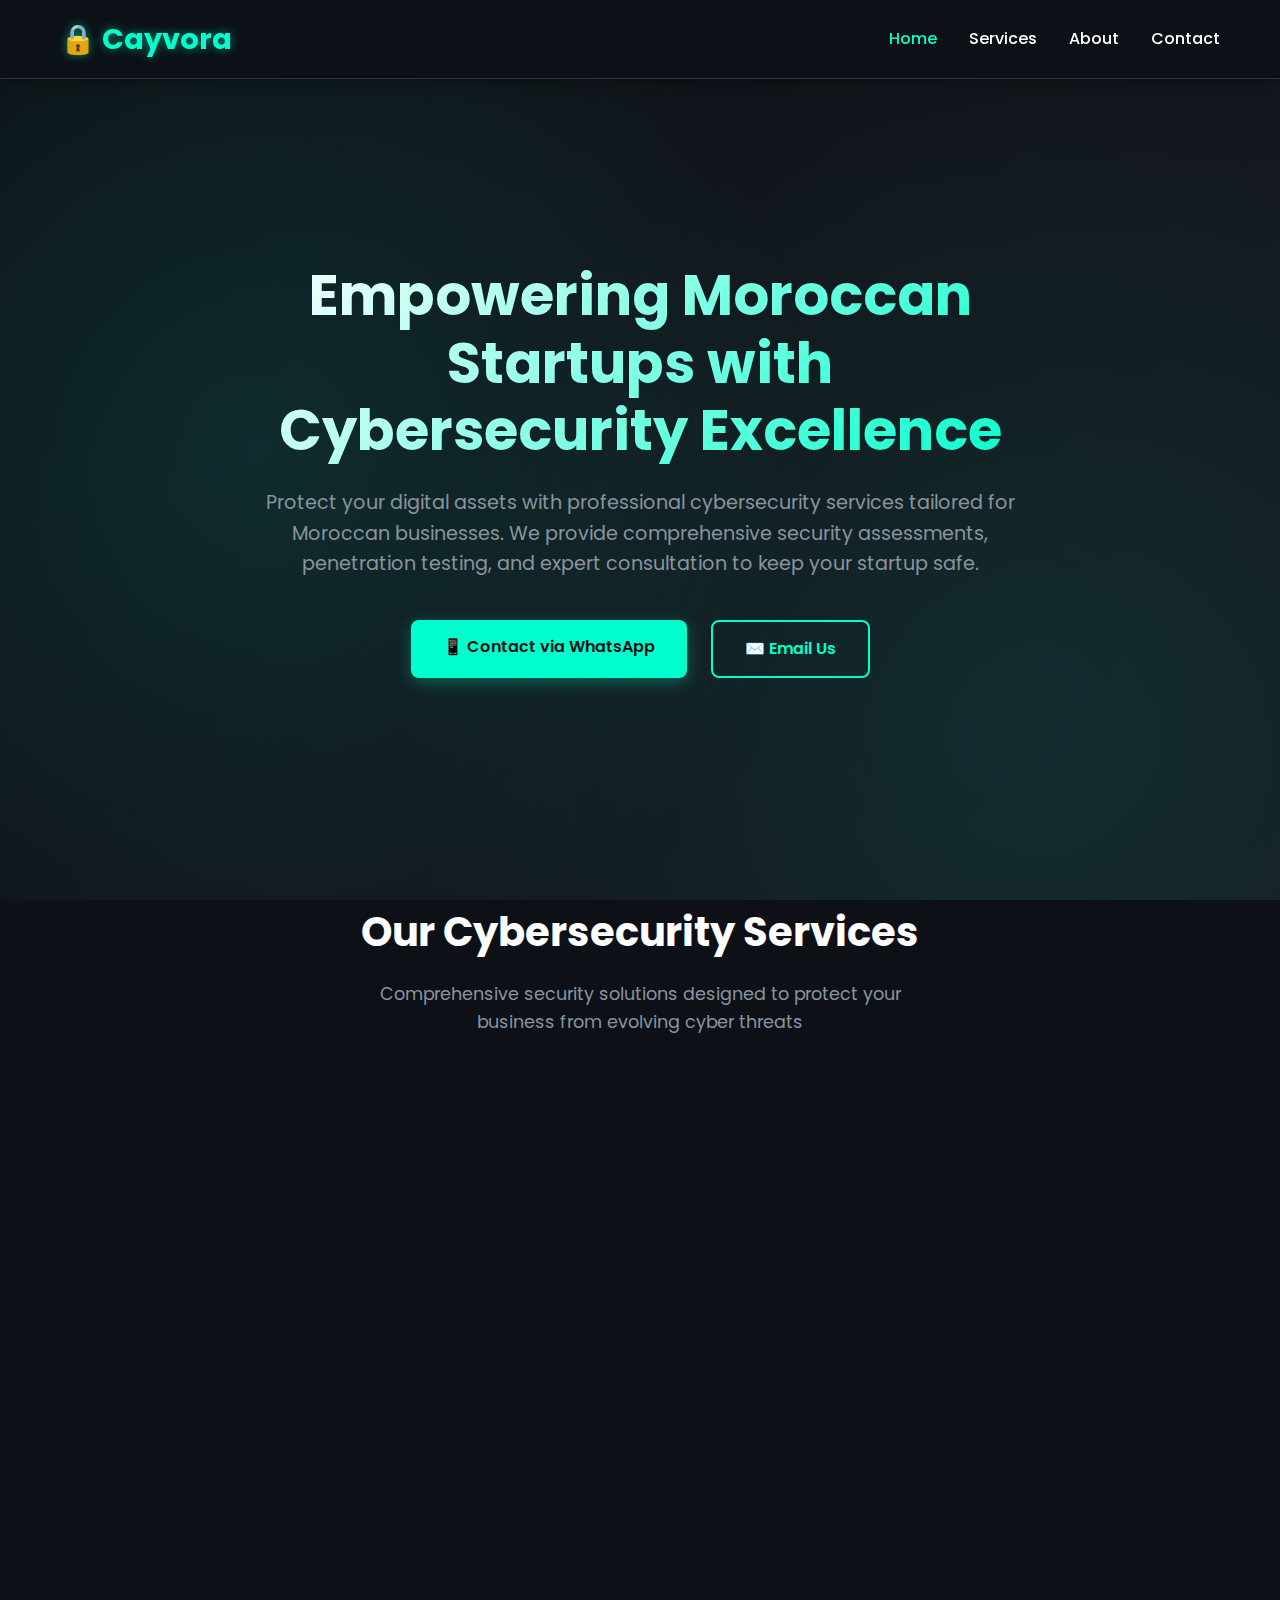
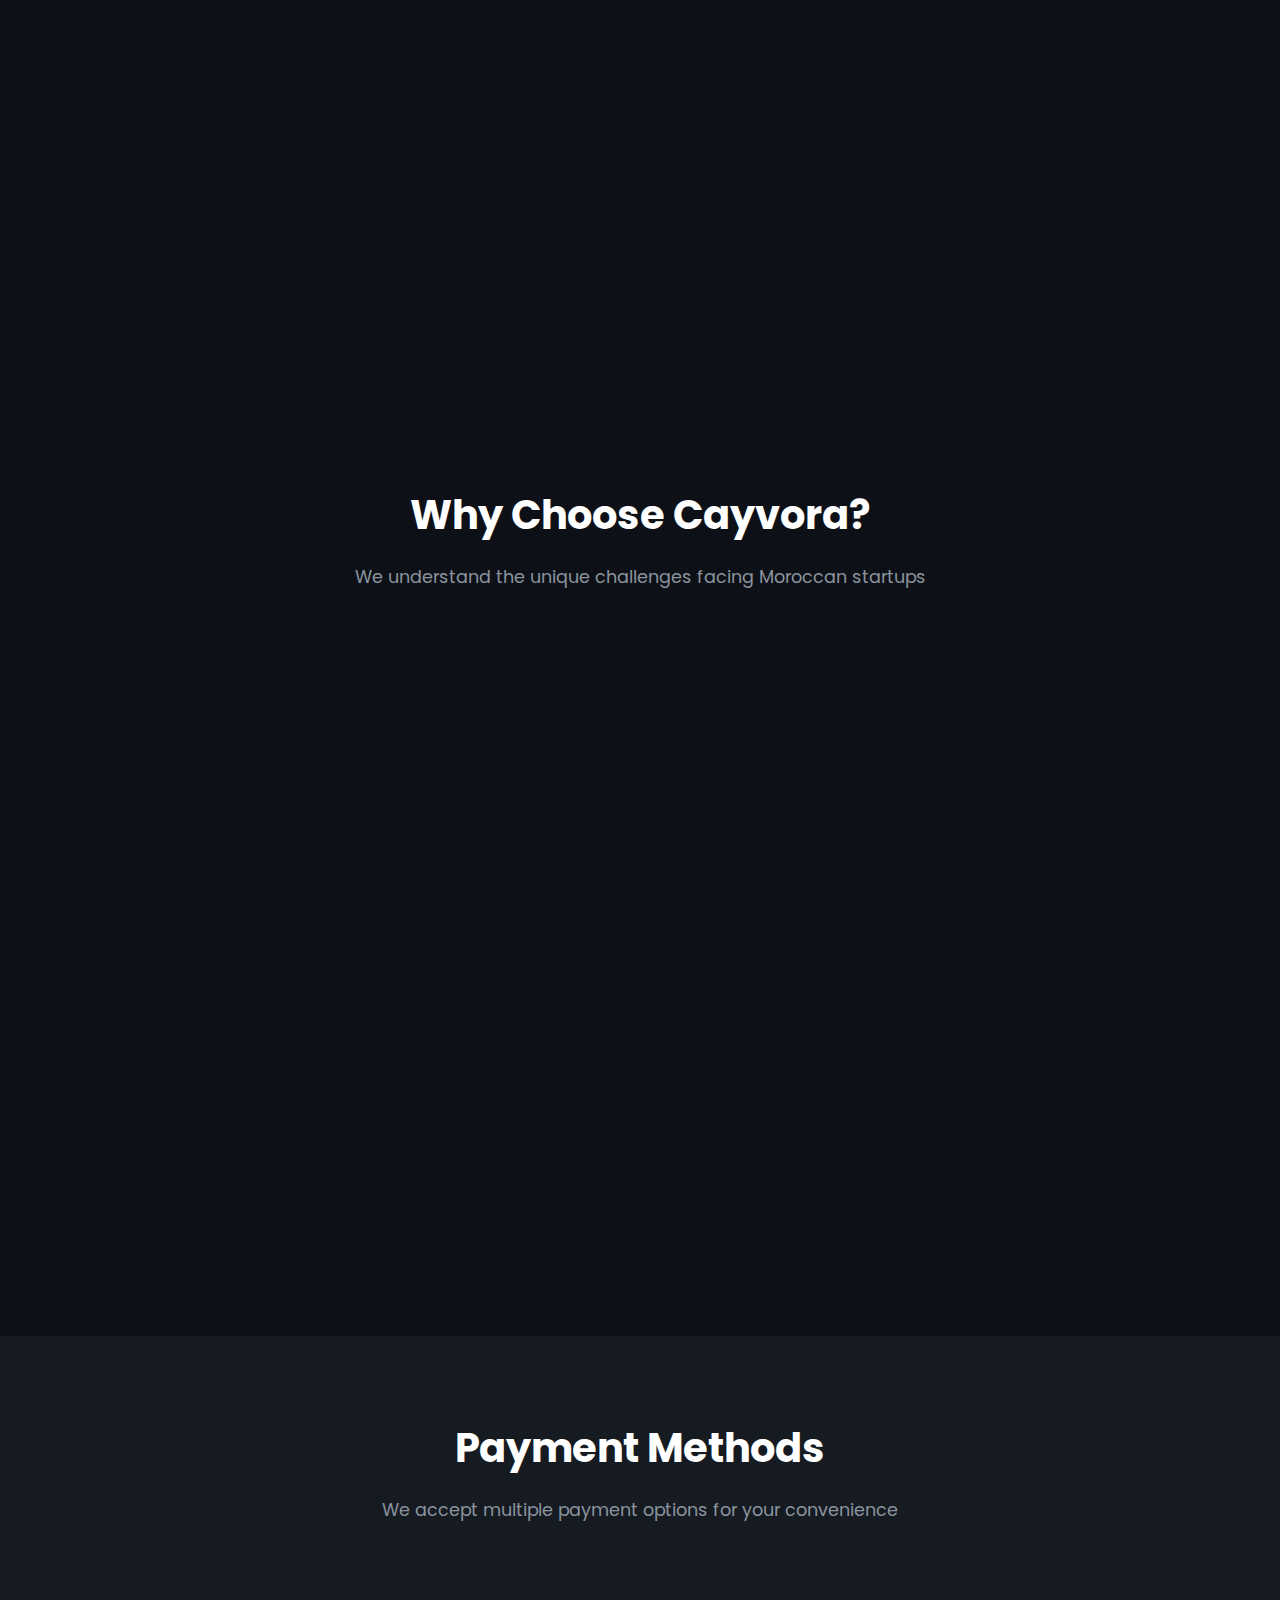
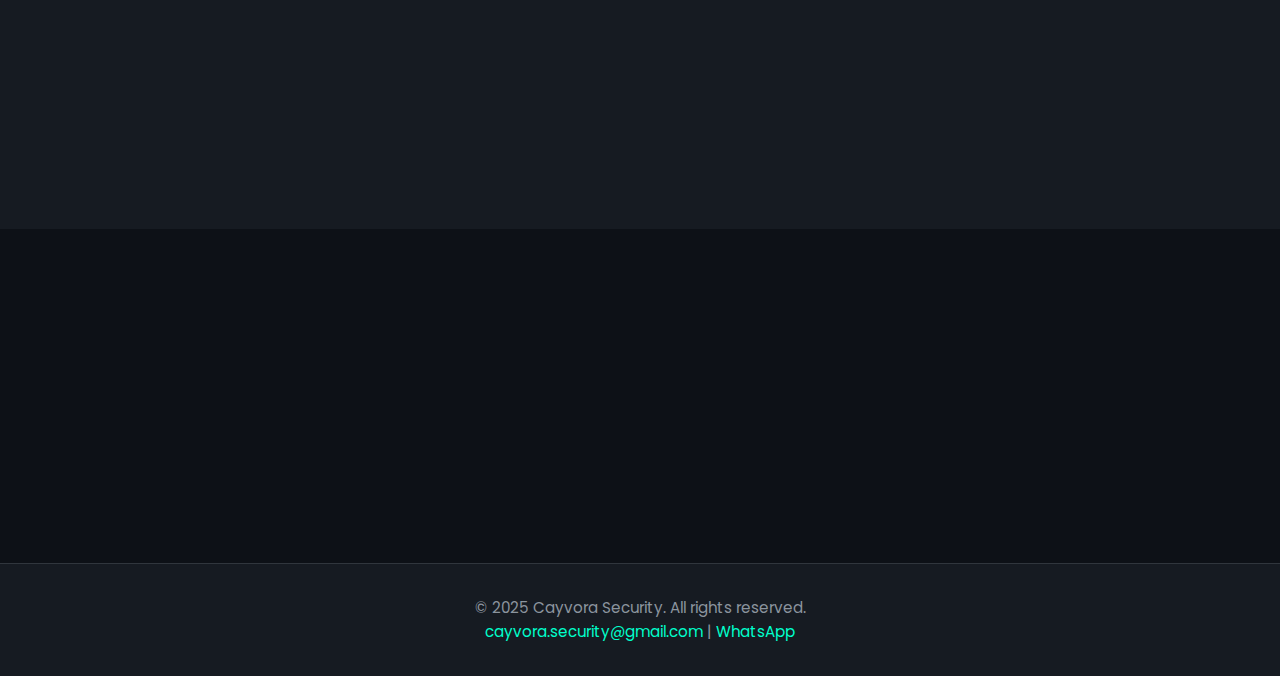
<file: cayvora-website/index.html>
<!DOCTYPE html>
<html lang="en">
<head>
  <meta charset="UTF-8">
  <meta name="viewport" content="width=device-width, initial-scale=1.0">
  <meta name="description" content="Cayvora - Empowering Moroccan Startups with Cybersecurity Excellence. Professional vulnerability assessment, penetration testing, and security consultation services.">
  <meta name="keywords" content="cybersecurity, Morocco, penetration testing, security consultation, vulnerability assessment">
  <meta name="author" content="Cayvora Security">
  <title>Cayvora - Cybersecurity Excellence for Moroccan Startups</title>
  
  <!-- Stylesheet -->
  <link rel="stylesheet" href="style.css">
  
  <!-- Favicon (using emoji as placeholder) -->
  <link rel="icon" href="data:image/svg+xml,<svg xmlns=%22http://www.w3.org/2000/svg%22 viewBox=%220 0 100 100%22><text y=%22.9em%22 font-size=%2290%22>🔒</text></svg>">
</head>
<body>

  <!-- Navigation Bar -->
  <nav class="navbar">
    <div class="nav-container">
      <a href="index.html" class="logo">🔒 Cayvora</a>
      
      <ul class="nav-links">
        <li><a href="index.html">Home</a></li>
        <li><a href="services.html">Services</a></li>
        <li><a href="about.html">About</a></li>
        <li><a href="contact.html">Contact</a></li>
      </ul>
      
      <div class="menu-toggle">
        <span></span>
        <span></span>
        <span></span>
      </div>
    </div>
  </nav>

  <!-- Hero Section -->
  <section class="hero">
    <div class="hero-content">
      <h1>Empowering Moroccan Startups with Cybersecurity Excellence</h1>
      <p>
        Protect your digital assets with professional cybersecurity services tailored for Moroccan businesses. 
        We provide comprehensive security assessments, penetration testing, and expert consultation to keep your startup safe.
      </p>
      <div class="cta-buttons">
        <a href="https://wa.me/2126XXXXXXXX" class="btn btn-primary" target="_blank" rel="noopener">
          📱 Contact via WhatsApp
        </a>
        <a href="mailto:cayvora.security@gmail.com" class="btn btn-secondary">
          ✉️ Email Us
        </a>
      </div>
    </div>
  </section>

  <!-- Services Preview Section -->
  <section id="services" class="container">
    <h2 class="section-title">Our Cybersecurity Services</h2>
    <p class="section-subtitle">
      Comprehensive security solutions designed to protect your business from evolving cyber threats
    </p>
    
    <div class="services-grid">
      <!-- Service Card 1 -->
      <div class="service-card fade-in">
        <div class="service-icon">🔍</div>
        <h3>Vulnerability Assessment</h3>
        <p>
          Comprehensive scanning and analysis of your systems to identify security weaknesses before attackers do. 
          We provide detailed reports with actionable recommendations.
        </p>
        <a href="services.html" class="btn btn-secondary">Learn More</a>
      </div>

      <!-- Service Card 2 -->
      <div class="service-card fade-in">
        <div class="service-icon">🛡️</div>
        <h3>Penetration Testing</h3>
        <p>
          Ethical hacking services that simulate real-world attacks to test your defenses. 
          Discover vulnerabilities in your applications, networks, and infrastructure.
        </p>
        <a href="services.html" class="btn btn-secondary">Learn More</a>
      </div>

      <!-- Service Card 3 -->
      <div class="service-card fade-in">
        <div class="service-icon">💼</div>
        <h3>Security Consultation</h3>
        <p>
          Expert guidance on building and maintaining a robust security posture. 
          From policy development to compliance, we help you make informed security decisions.
        </p>
        <a href="services.html" class="btn btn-secondary">Learn More</a>
      </div>

      <!-- Service Card 4 -->
      <div class="service-card fade-in">
        <div class="service-icon">🎓</div>
        <h3>Awareness & Training</h3>
        <p>
          Empower your team with cybersecurity knowledge. 
          We provide customized training programs to help your employees recognize and prevent security threats.
        </p>
        <a href="services.html" class="btn btn-secondary">Learn More</a>
      </div>
    </div>
  </section>

  <!-- Why Choose Us Section -->
  <section class="container" style="padding-top: 40px;">
    <h2 class="section-title">Why Choose Cayvora?</h2>
    <p class="section-subtitle">
      We understand the unique challenges facing Moroccan startups
    </p>
    
    <div class="services-grid">
      <div class="service-card fade-in">
        <div class="service-icon">🔐</div>
        <h3>Confidentiality First</h3>
        <p>
          Your data and business information are treated with the highest level of confidentiality. 
          We sign NDAs and follow strict security protocols.
        </p>
      </div>

      <div class="service-card fade-in">
        <div class="service-icon">📊</div>
        <h3>Professional Reporting</h3>
        <p>
          Receive detailed, easy-to-understand reports with clear remediation steps. 
          We provide both technical and executive summaries.
        </p>
      </div>

      <div class="service-card fade-in">
        <div class="service-icon">💰</div>
        <h3>Affordable Pricing</h3>
        <p>
          Startup-friendly pricing without compromising on quality. 
          We offer flexible packages tailored to your budget and needs.
        </p>
      </div>

      <div class="service-card fade-in">
        <div class="service-icon">🇲🇦</div>
        <h3>Local Expertise</h3>
        <p>
          Based in Morocco, we understand local regulations, business culture, and the specific challenges you face.
        </p>
      </div>
    </div>
  </section>

  <!-- Payment Methods Section -->
  <section id="payment" class="payment-methods">
    <div class="container">
      <h2 class="section-title">Payment Methods</h2>
      <p class="section-subtitle">
        We accept multiple payment options for your convenience
      </p>
      
      <div class="payment-grid">
        <div class="payment-card fade-in">
          <div class="payment-icon">🏦</div>
          <h4>Bank Transfer</h4>
        </div>

        <div class="payment-card fade-in">
          <div class="payment-icon">💳</div>
          <h4>CIH Pay</h4>
        </div>

        <div class="payment-card fade-in">
          <div class="payment-icon">💸</div>
          <h4>Revolut</h4>
        </div>
      </div>
    </div>
  </section>

  <!-- Call to Action Section -->
  <section class="container" style="text-align: center; padding: 60px 20px;">
    <div class="fade-in">
      <h2 class="section-title">Ready to Secure Your Business?</h2>
      <p class="section-subtitle">
        Get in touch with us today for a free consultation
      </p>
      <div class="cta-buttons">
        <a href="contact.html" class="btn btn-primary">Get Started</a>
        <a href="about.html" class="btn btn-secondary">Learn More About Us</a>
      </div>
    </div>
  </section>

  <!-- Footer -->
  <footer>
    <div class="container">
      <p>&copy; 2025 Cayvora Security. All rights reserved.</p>
      <p>
        <a href="mailto:cayvora.security@gmail.com">cayvora.security@gmail.com</a> | 
        <a href="https://wa.me/2126XXXXXXXX" target="_blank" rel="noopener">WhatsApp</a>
      </p>
    </div>
  </footer>

  <!-- JavaScript -->
  <script src="script.js"></script>

</body>
</html>
</file>
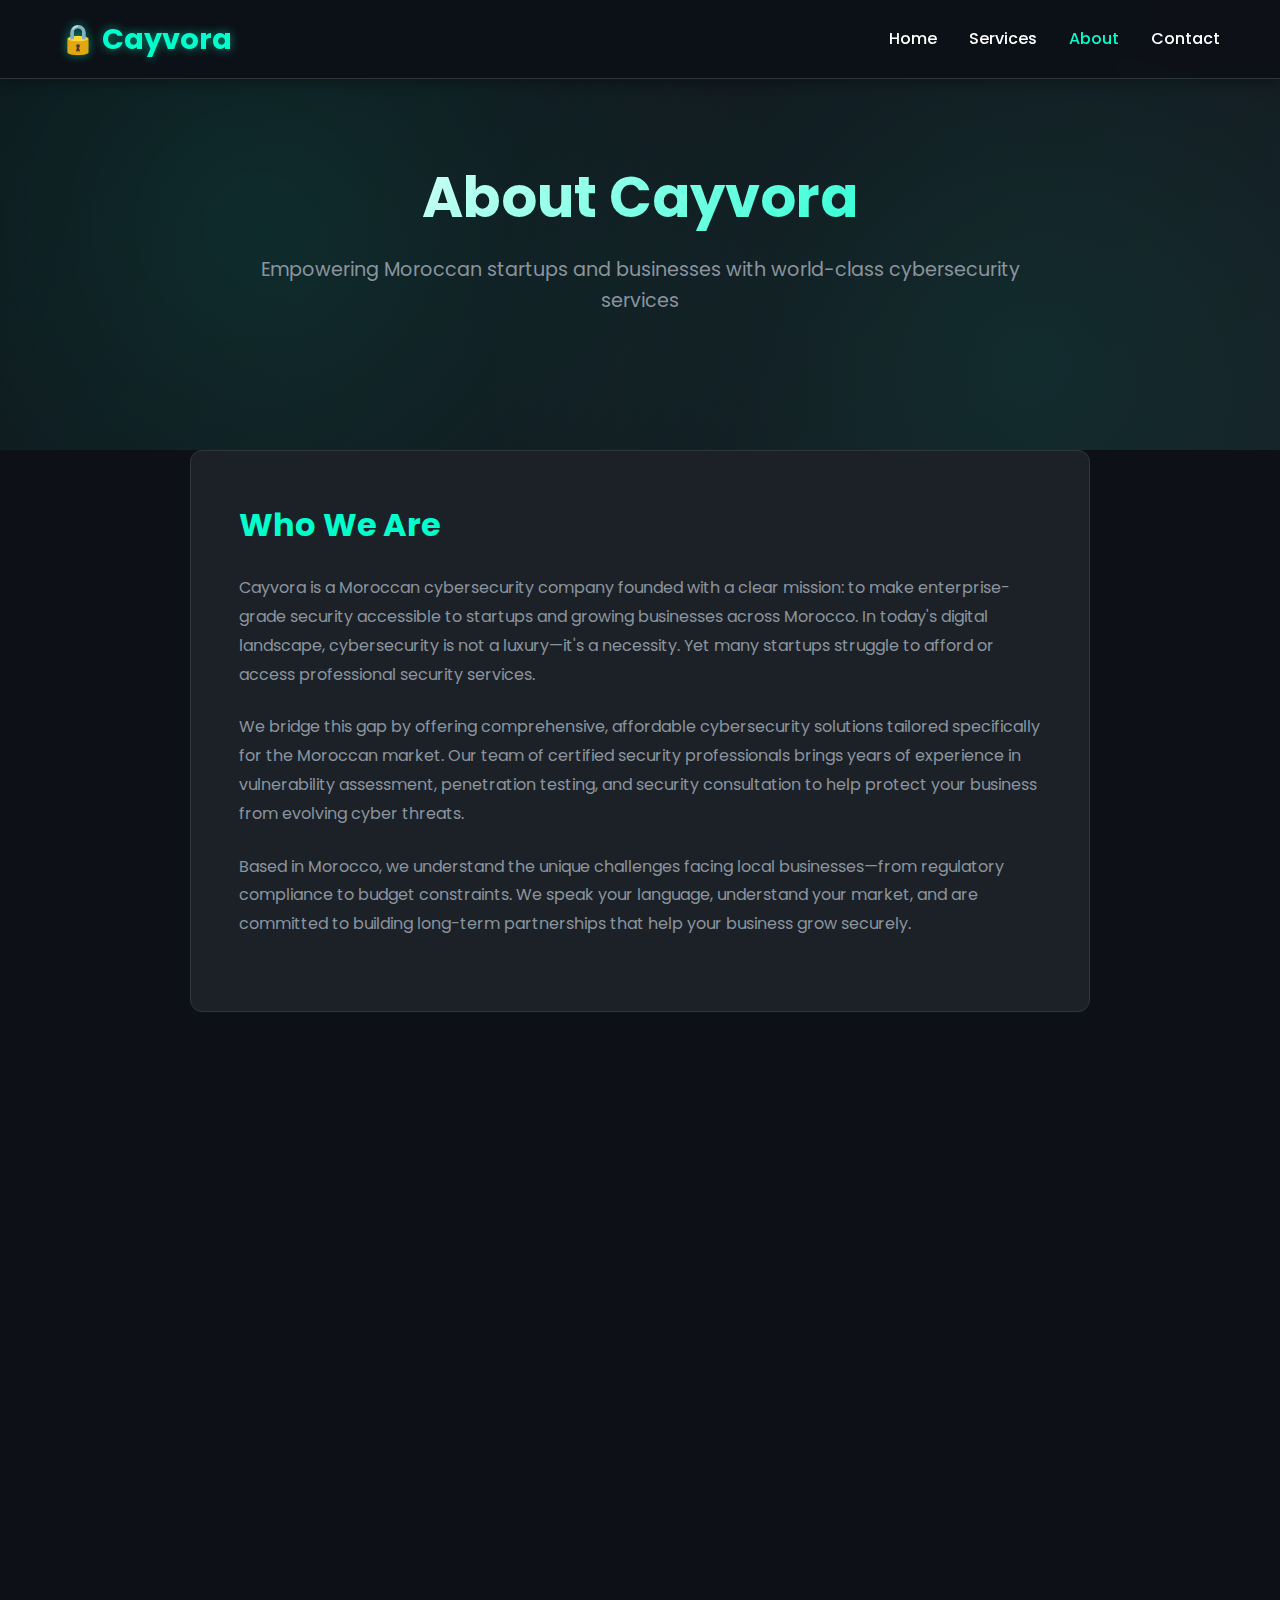
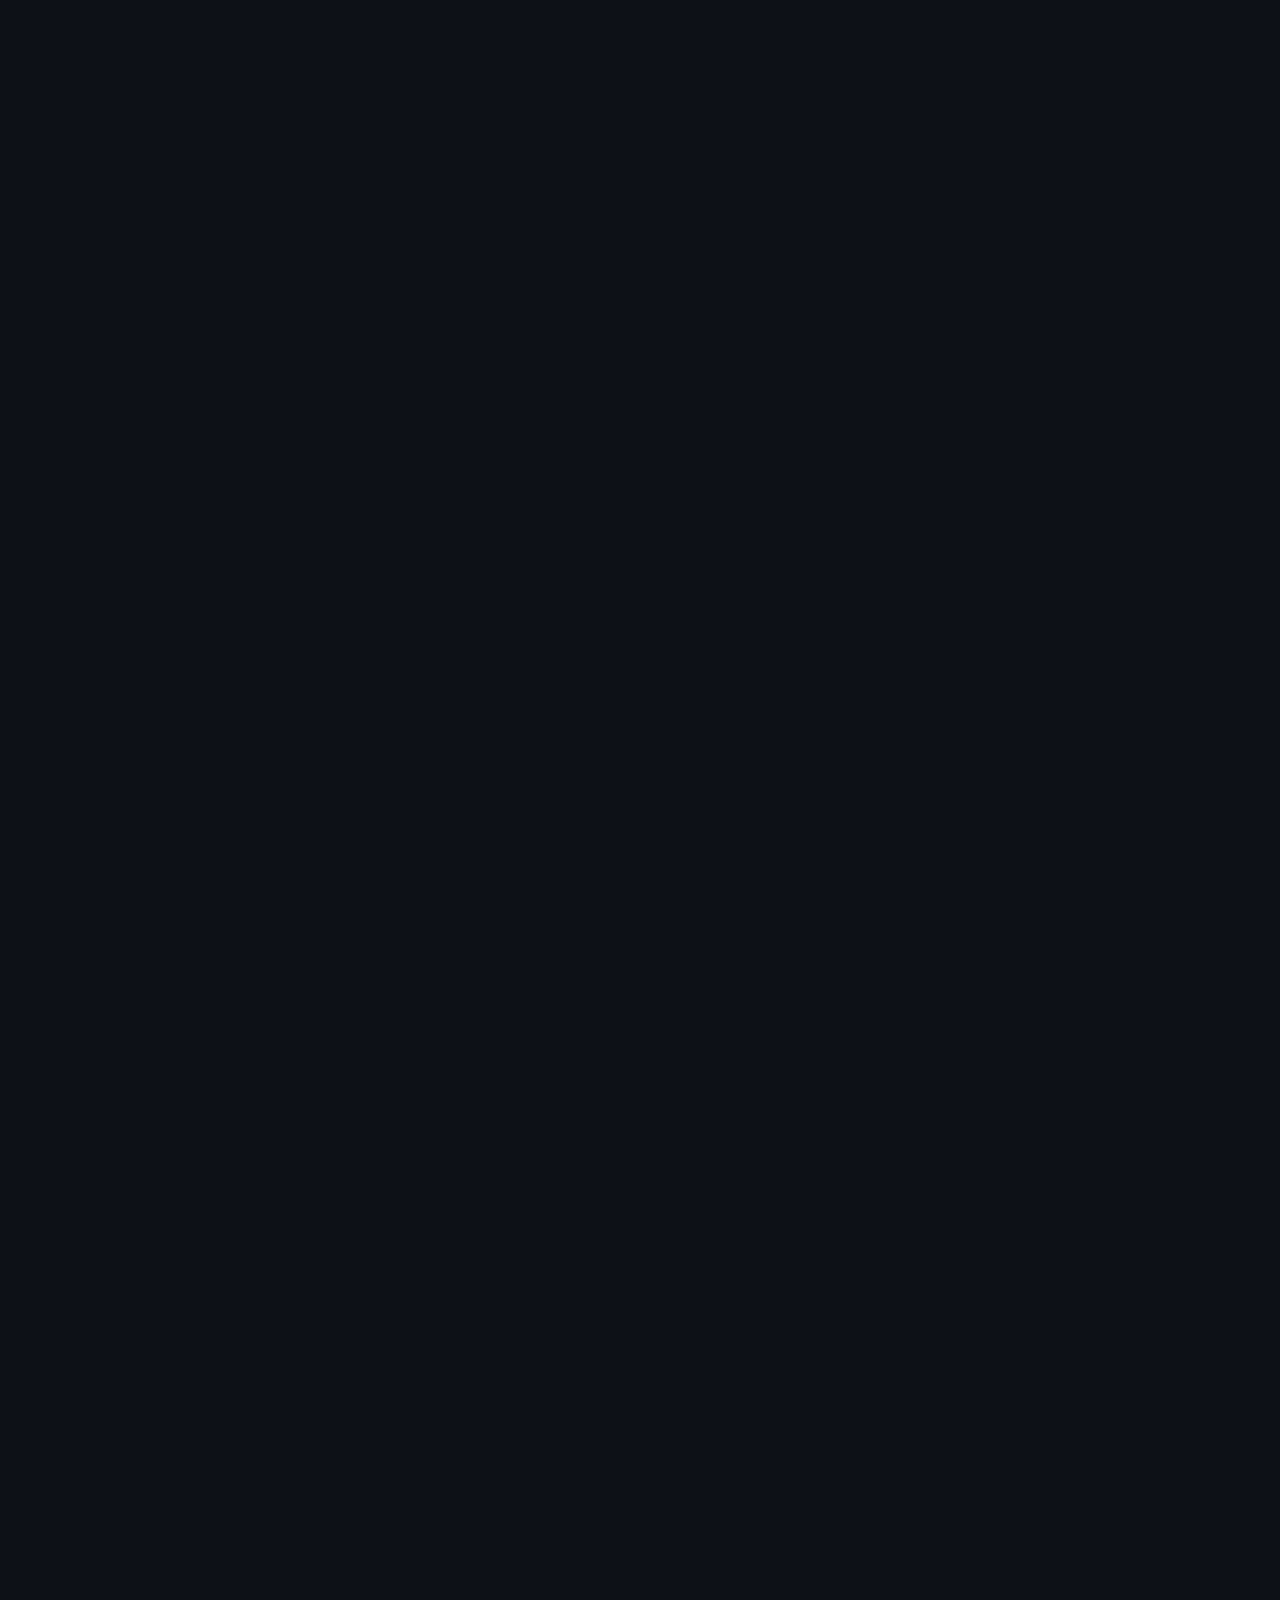
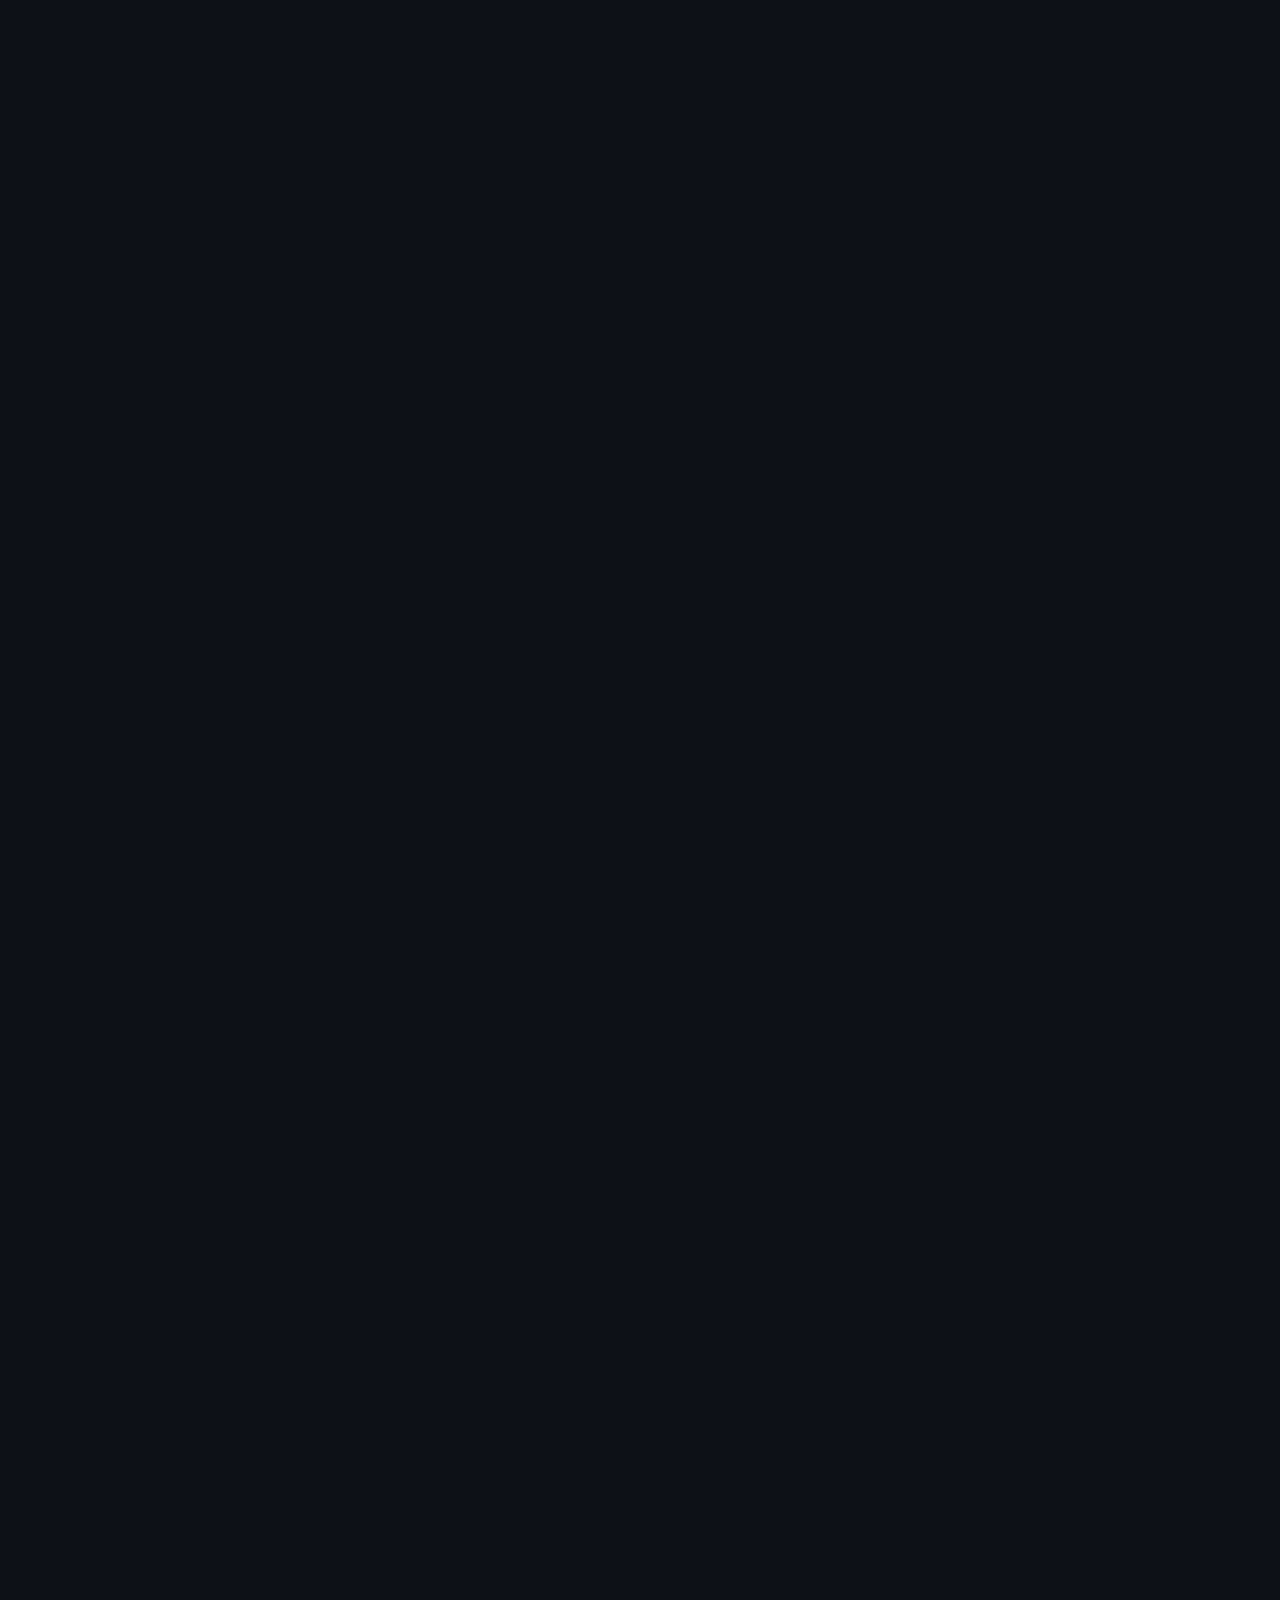
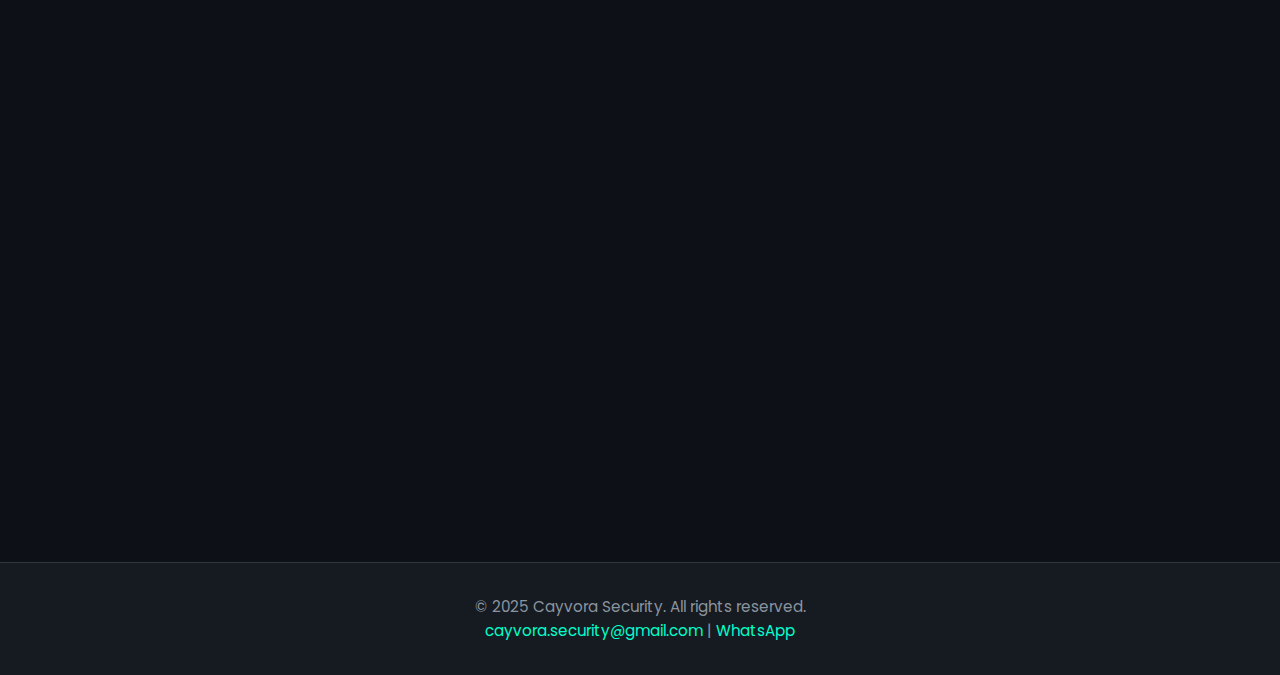
<file: cayvora-website/about.html>
<!DOCTYPE html>
<html lang="en">
<head>
  <meta charset="UTF-8">
  <meta name="viewport" content="width=device-width, initial-scale=1.0">
  <meta name="description" content="About Cayvora - A Moroccan cybersecurity company dedicated to protecting startups and businesses with professional security services">
  <meta name="keywords" content="about Cayvora, cybersecurity Morocco, security company, startup protection">
  <title>About Us - Cayvora Cybersecurity</title>
  
  <!-- Stylesheet -->
  <link rel="stylesheet" href="style.css">
  
  <!-- Favicon -->
  <link rel="icon" href="data:image/svg+xml,<svg xmlns=%22http://www.w3.org/2000/svg%22 viewBox=%220 0 100 100%22><text y=%22.9em%22 font-size=%2290%22>🔒</text></svg>">
</head>
<body>

  <!-- Navigation Bar -->
  <nav class="navbar">
    <div class="nav-container">
      <a href="index.html" class="logo">🔒 Cayvora</a>
      
      <ul class="nav-links">
        <li><a href="index.html">Home</a></li>
        <li><a href="services.html">Services</a></li>
        <li><a href="about.html">About</a></li>
        <li><a href="contact.html">Contact</a></li>
      </ul>
      
      <div class="menu-toggle">
        <span></span>
        <span></span>
        <span></span>
      </div>
    </div>
  </nav>

  <!-- Page Header -->
  <section class="hero" style="min-height: 50vh; padding: 150px 20px 80px;">
    <div class="hero-content">
      <h1>About Cayvora</h1>
      <p>
        Empowering Moroccan startups and businesses with world-class cybersecurity services
      </p>
    </div>
  </section>

  <!-- About Content -->
  <section class="container">
    <div class="about-content">
      
      <!-- Who We Are -->
      <div class="about-section fade-in">
        <h2>Who We Are</h2>
        <p>
          Cayvora is a Moroccan cybersecurity company founded with a clear mission: to make enterprise-grade 
          security accessible to startups and growing businesses across Morocco. In today's digital landscape, 
          cybersecurity is not a luxury—it's a necessity. Yet many startups struggle to afford or access 
          professional security services.
        </p>
        <p>
          We bridge this gap by offering comprehensive, affordable cybersecurity solutions tailored specifically 
          for the Moroccan market. Our team of certified security professionals brings years of experience in 
          vulnerability assessment, penetration testing, and security consultation to help protect your business 
          from evolving cyber threats.
        </p>
        <p>
          Based in Morocco, we understand the unique challenges facing local businesses—from regulatory compliance 
          to budget constraints. We speak your language, understand your market, and are committed to building 
          long-term partnerships that help your business grow securely.
        </p>
      </div>

      <!-- Our Mission -->
      <div class="about-section fade-in">
        <h2>Our Mission</h2>
        <p>
          To democratize cybersecurity for Moroccan startups by providing professional, affordable, and accessible 
          security services that protect businesses and enable growth in the digital economy.
        </p>
        <p>
          We believe that every business, regardless of size or budget, deserves protection from cyber threats. 
          Our mission is to level the playing field by making world-class security expertise available to startups 
          and SMEs across Morocco.
        </p>
      </div>

      <!-- Our Values -->
      <div class="about-section fade-in">
        <h2>Our Values</h2>
        <div class="services-grid" style="margin-top: 2rem;">
          <div class="service-card">
            <div class="service-icon">🤝</div>
            <h3>Integrity</h3>
            <p>
              We operate with the highest ethical standards, maintaining confidentiality and trust in every engagement.
            </p>
          </div>

          <div class="service-card">
            <div class="service-icon">🎯</div>
            <h3>Excellence</h3>
            <p>
              We deliver professional, thorough, and accurate security assessments using industry best practices.
            </p>
          </div>

          <div class="service-card">
            <div class="service-icon">💡</div>
            <h3>Innovation</h3>
            <p>
              We stay ahead of emerging threats and continuously update our methodologies and tools.
            </p>
          </div>

          <div class="service-card">
            <div class="service-icon">🌍</div>
            <h3>Local Focus</h3>
            <p>
              We're committed to supporting the Moroccan tech ecosystem and helping local businesses thrive.
            </p>
          </div>
        </div>
      </div>

      <!-- Why Choose Us -->
      <div class="about-section fade-in">
        <h2>Why Choose Cayvora?</h2>
        <p>
          When you partner with Cayvora, you're not just getting a security vendor—you're gaining a trusted 
          advisor committed to your success. Here's what sets us apart:
        </p>
        
        <ul class="features-list">
          <li>
            <strong>Confidentiality First:</strong> Your data and business information are treated with the 
            highest level of confidentiality. We sign NDAs and follow strict security protocols to protect 
            your sensitive information.
          </li>
          <li>
            <strong>Professional Reporting:</strong> Receive detailed, easy-to-understand reports with clear 
            remediation steps. We provide both technical reports for your IT team and executive summaries for 
            decision-makers.
          </li>
          <li>
            <strong>Affordable Pricing:</strong> We offer startup-friendly pricing without compromising on 
            quality. Our flexible packages are designed to fit your budget while delivering comprehensive 
            security coverage.
          </li>
          <li>
            <strong>Local Expertise:</strong> Based in Morocco, we understand local regulations, business 
            culture, and the specific challenges you face. We're available in your timezone and speak your 
            language.
          </li>
          <li>
            <strong>Proven Methodologies:</strong> We follow industry-standard frameworks like OWASP, NIST, 
            and PTES to ensure thorough and reliable security assessments.
          </li>
          <li>
            <strong>Ongoing Support:</strong> Our relationship doesn't end with the report. We provide ongoing 
            support to help you implement fixes and improve your security posture over time.
          </li>
          <li>
            <strong>Fast Turnaround:</strong> We understand that time is critical for startups. We deliver 
            results quickly without sacrificing quality or thoroughness.
          </li>
          <li>
            <strong>Tailored Solutions:</strong> Every business is unique. We customize our services to match 
            your specific needs, infrastructure, and risk profile.
          </li>
        </ul>
      </div>

      <!-- Our Approach -->
      <div class="about-section fade-in">
        <h2>Our Approach</h2>
        <p>
          We believe in a collaborative, transparent approach to cybersecurity. When you work with Cayvora, 
          you can expect:
        </p>
        <ul class="features-list">
          <li>
            <strong>Clear Communication:</strong> We keep you informed throughout the engagement with regular 
            updates and clear explanations of our findings.
          </li>
          <li>
            <strong>No Surprises:</strong> We provide upfront pricing, clear scopes of work, and realistic 
            timelines. You'll always know what to expect.
          </li>
          <li>
            <strong>Knowledge Transfer:</strong> We don't just identify problems—we help you understand them 
            and empower your team to prevent them in the future.
          </li>
          <li>
            <strong>Continuous Improvement:</strong> Security is an ongoing journey, not a destination. We 
            help you build a culture of security that evolves with your business.
          </li>
        </ul>
      </div>

      <!-- Certifications & Standards -->
      <div class="about-section fade-in">
        <h2>Certifications & Standards</h2>
        <p>
          Our team holds industry-recognized certifications and follows established security frameworks to 
          ensure the highest quality of service:
        </p>
        <div class="services-grid" style="margin-top: 2rem; grid-template-columns: repeat(auto-fit, minmax(200px, 1fr));">
          <div class="payment-card">
            <div class="payment-icon">🎓</div>
            <h4>OWASP</h4>
          </div>
          <div class="payment-card">
            <div class="payment-icon">🎓</div>
            <h4>NIST</h4>
          </div>
          <div class="payment-card">
            <div class="payment-icon">🎓</div>
            <h4>PTES</h4>
          </div>
          <div class="payment-card">
            <div class="payment-icon">🎓</div>
            <h4>ISO 27001</h4>
          </div>
        </div>
      </div>

    </div>
  </section>

  <!-- CTA Section -->
  <section class="container" style="text-align: center; padding: 60px 20px;">
    <div class="fade-in">
      <h2 class="section-title">Let's Work Together</h2>
      <p class="section-subtitle">
        Ready to secure your business? Get in touch for a free consultation
      </p>
      <div class="cta-buttons">
        <a href="contact.html" class="btn btn-primary">Contact Us</a>
        <a href="services.html" class="btn btn-secondary">View Our Services</a>
      </div>
    </div>
  </section>

  <!-- Footer -->
  <footer>
    <div class="container">
      <p>&copy; 2025 Cayvora Security. All rights reserved.</p>
      <p>
        <a href="mailto:cayvora.security@gmail.com">cayvora.security@gmail.com</a> | 
        <a href="https://wa.me/2126XXXXXXXX" target="_blank" rel="noopener">WhatsApp</a>
      </p>
    </div>
  </footer>

  <!-- JavaScript -->
  <script src="script.js"></script>

</body>
</html>
</file>
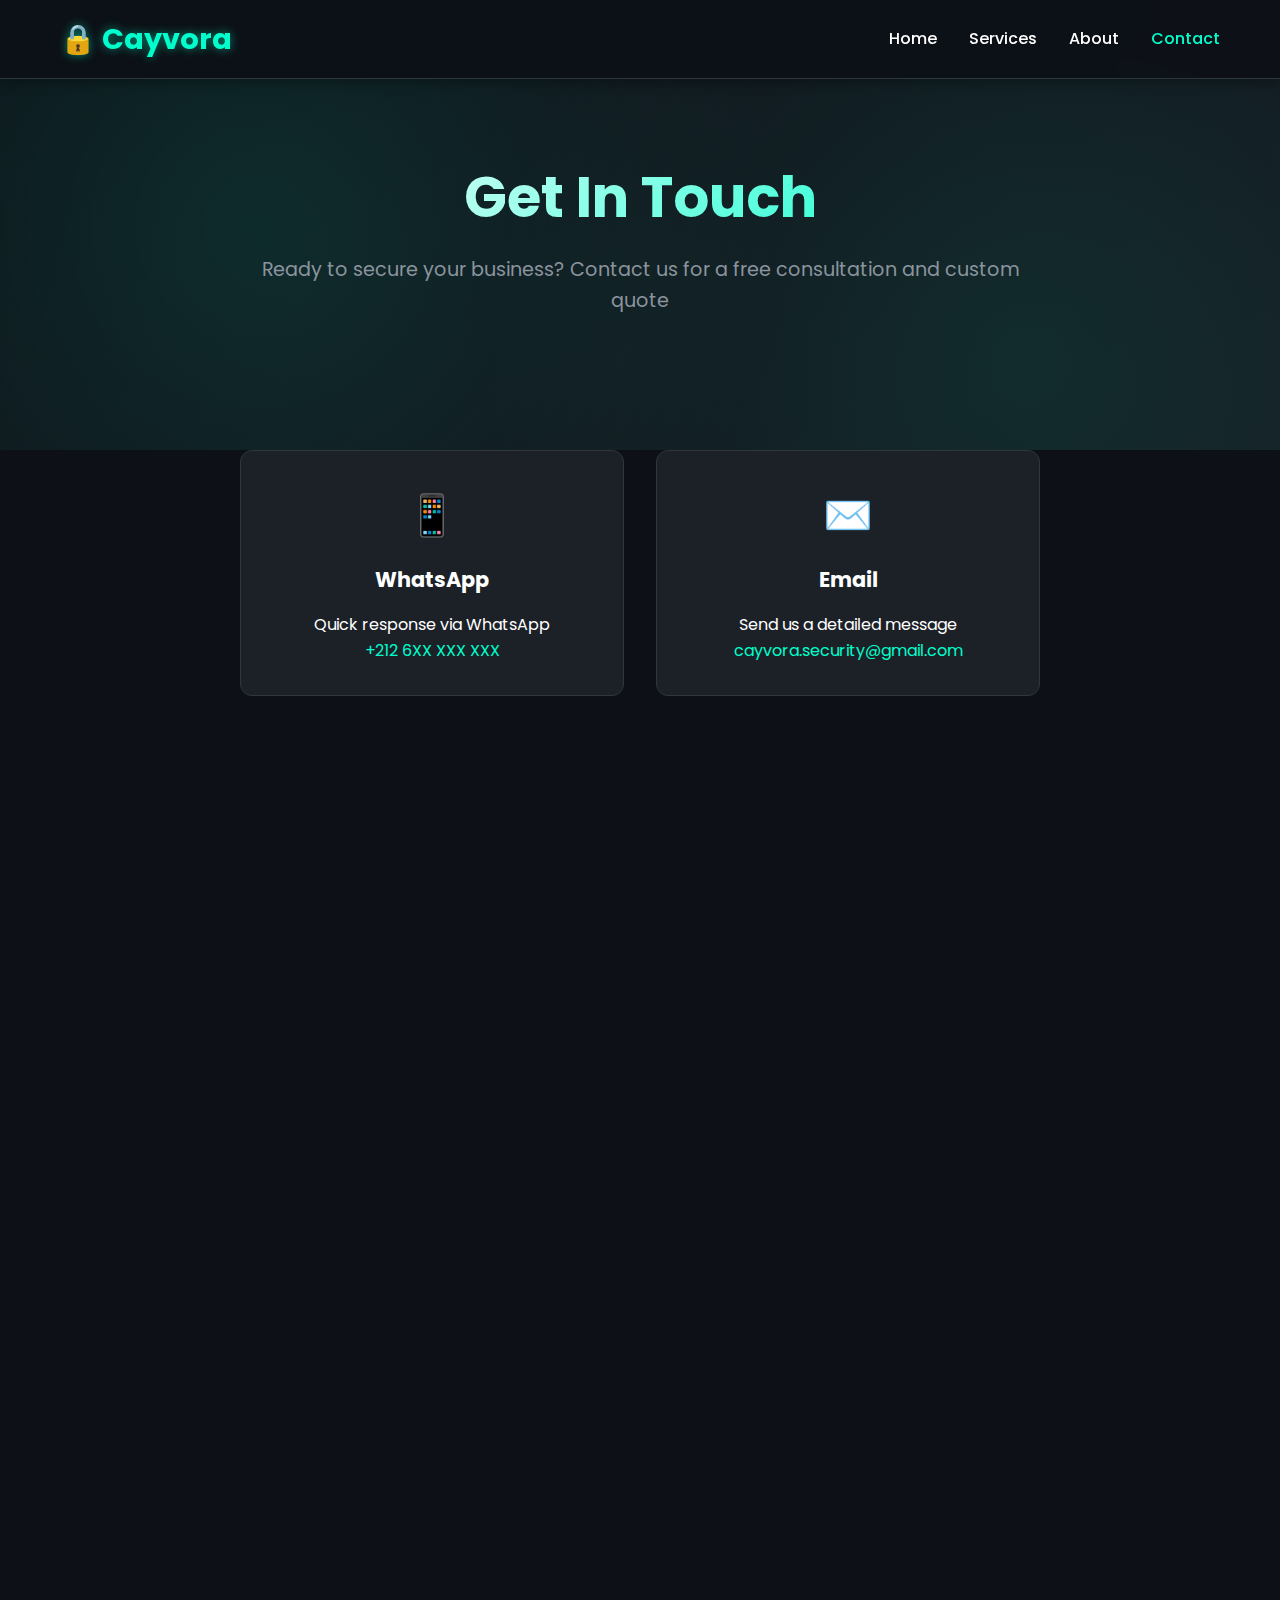
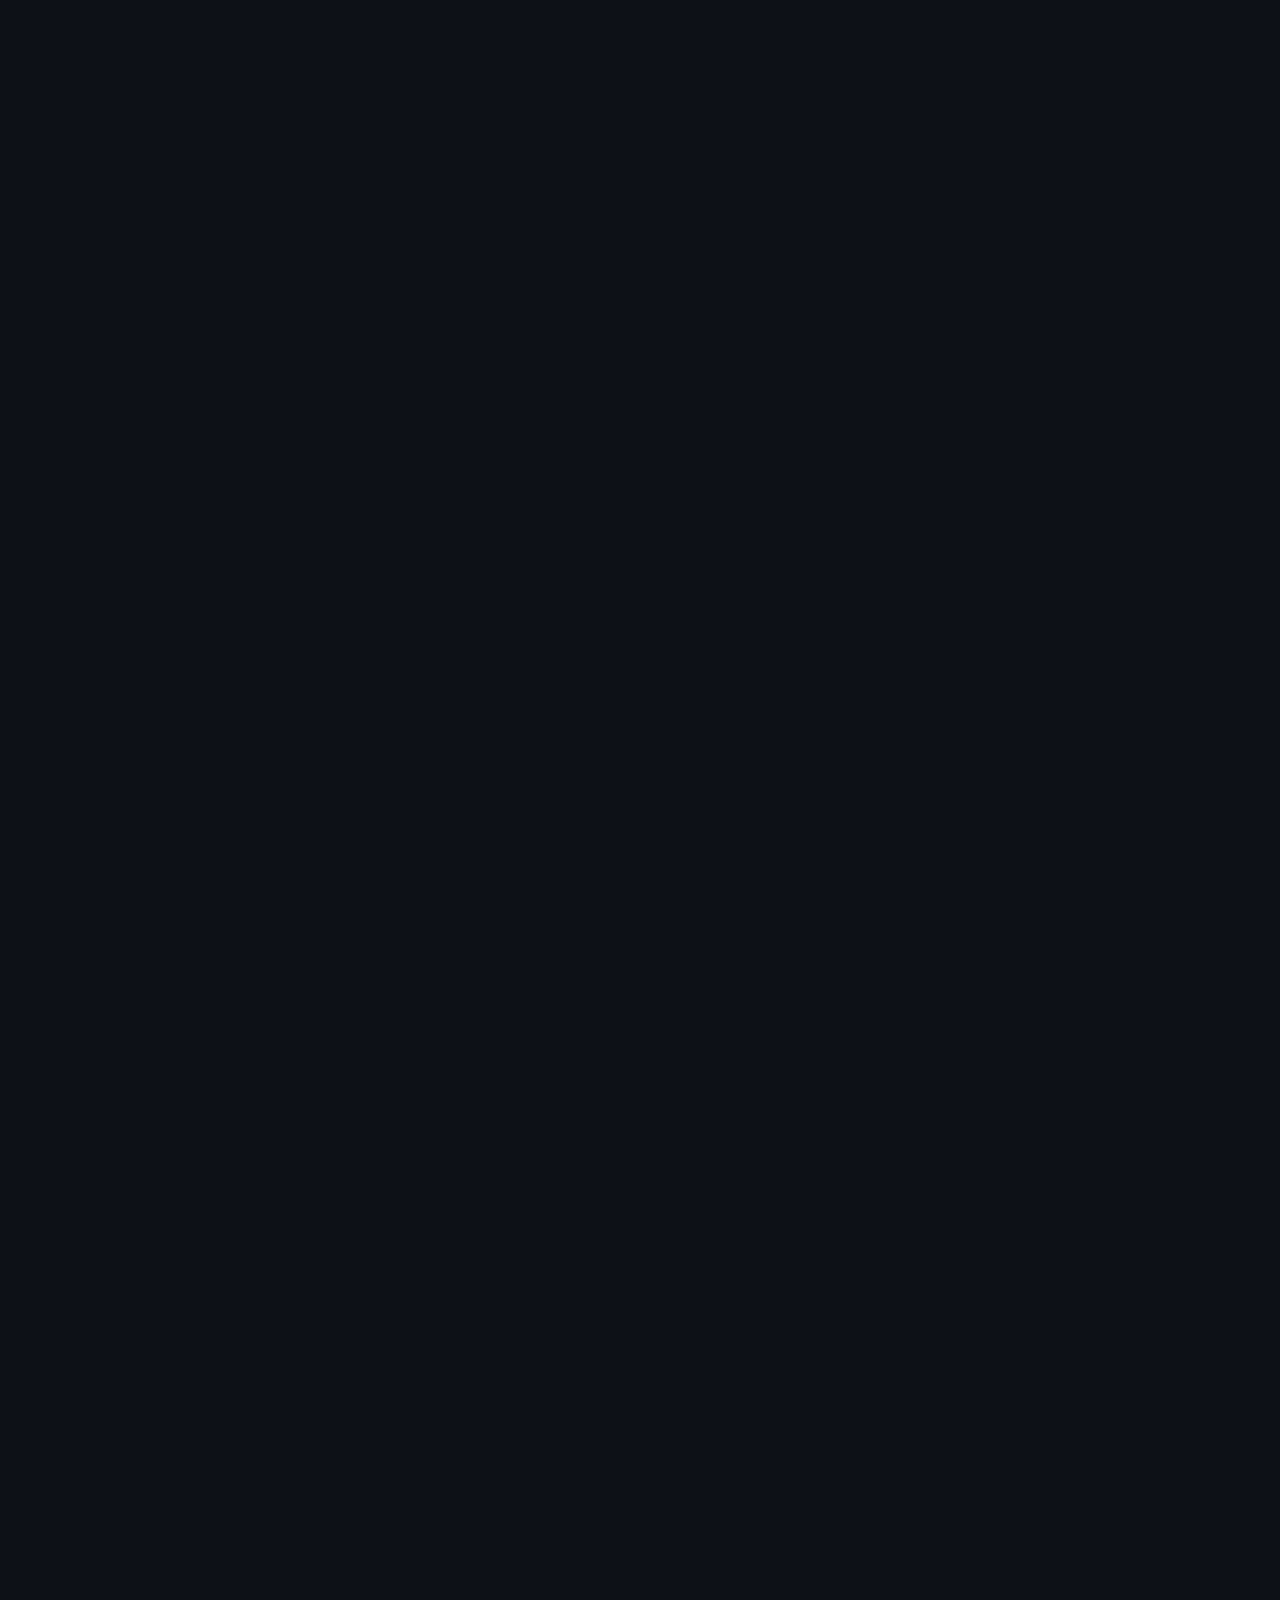
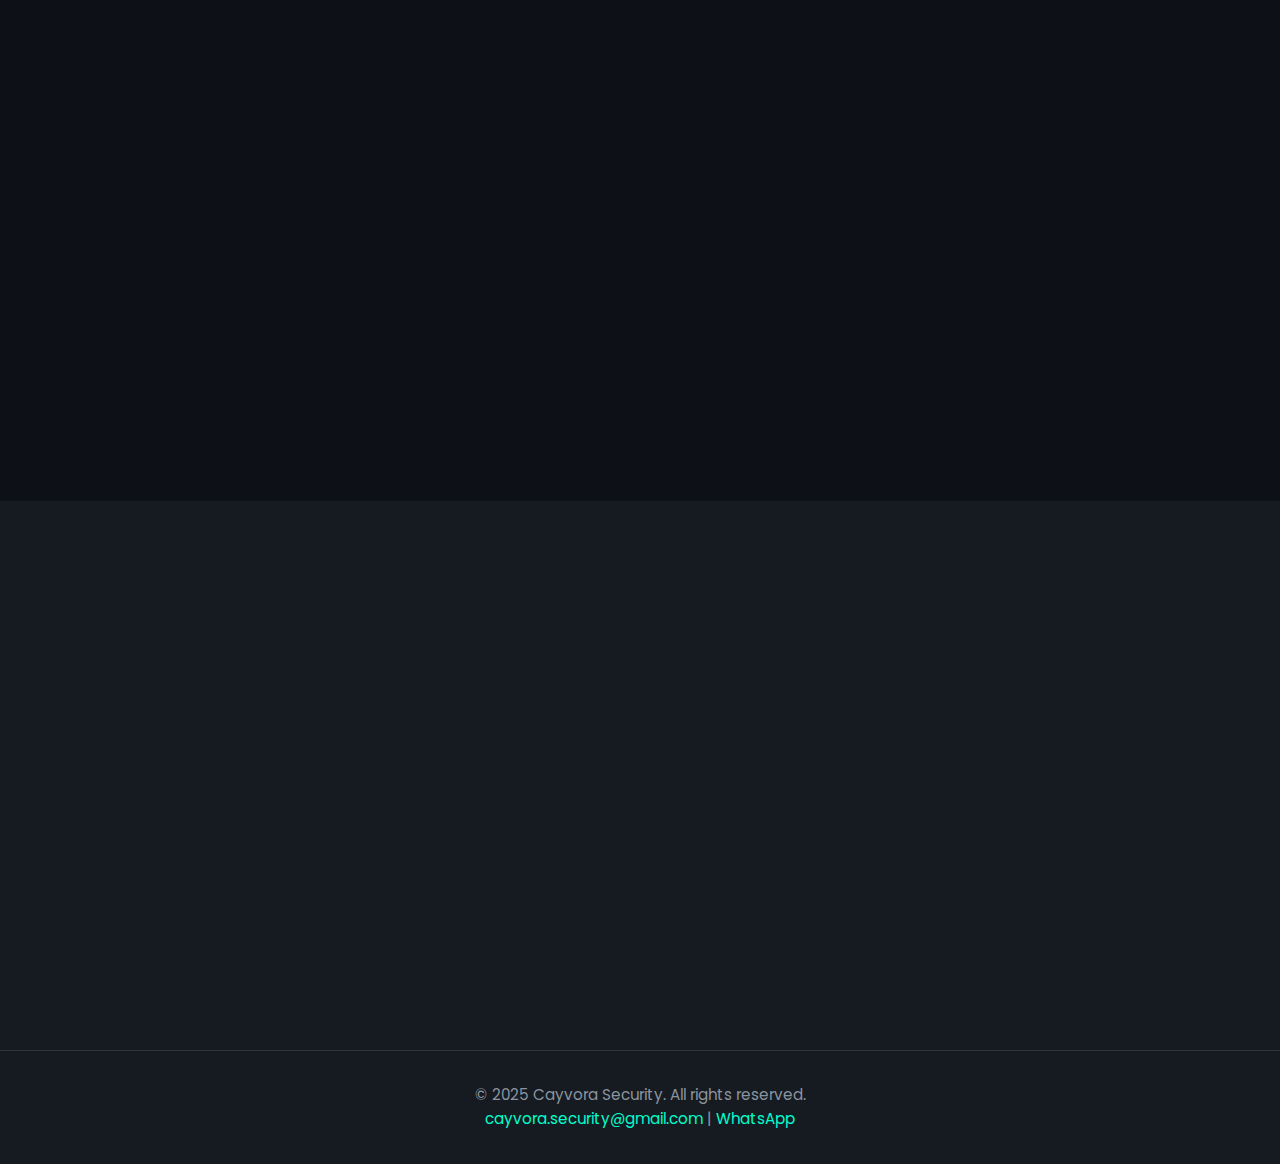
<file: cayvora-website/contact.html>
<!DOCTYPE html>
<html lang="en">
<head>
  <meta charset="UTF-8">
  <meta name="viewport" content="width=device-width, initial-scale=1.0">
  <meta name="description" content="Contact Cayvora - Get in touch for cybersecurity services, consultations, and quotes. WhatsApp and email available.">
  <meta name="keywords" content="contact Cayvora, cybersecurity consultation, security quote, Morocco">
  <title>Contact Us - Cayvora Cybersecurity</title>
  
  <!-- Stylesheet -->
  <link rel="stylesheet" href="style.css">
  
  <!-- Favicon -->
  <link rel="icon" href="data:image/svg+xml,<svg xmlns=%22http://www.w3.org/2000/svg%22 viewBox=%220 0 100 100%22><text y=%22.9em%22 font-size=%2290%22>🔒</text></svg>">
</head>
<body>

  <!-- Navigation Bar -->
  <nav class="navbar">
    <div class="nav-container">
      <a href="index.html" class="logo">🔒 Cayvora</a>
      
      <ul class="nav-links">
        <li><a href="index.html">Home</a></li>
        <li><a href="services.html">Services</a></li>
        <li><a href="about.html">About</a></li>
        <li><a href="contact.html">Contact</a></li>
      </ul>
      
      <div class="menu-toggle">
        <span></span>
        <span></span>
        <span></span>
      </div>
    </div>
  </nav>

  <!-- Page Header -->
  <section class="hero" style="min-height: 50vh; padding: 150px 20px 80px;">
    <div class="hero-content">
      <h1>Get In Touch</h1>
      <p>
        Ready to secure your business? Contact us for a free consultation and custom quote
      </p>
    </div>
  </section>

  <!-- Contact Section -->
  <section class="container">
    <div class="contact-container">
      
      <!-- Contact Information Cards -->
      <div class="contact-info fade-in">
        <div class="contact-card">
          <div class="contact-card-icon">📱</div>
          <h3>WhatsApp</h3>
          <p>Quick response via WhatsApp</p>
          <a href="https://wa.me/2126XXXXXXXX" target="_blank" rel="noopener">
            +212 6XX XXX XXX
          </a>
        </div>

        <div class="contact-card">
          <div class="contact-card-icon">✉️</div>
          <h3>Email</h3>
          <p>Send us a detailed message</p>
          <a href="mailto:cayvora.security@gmail.com">
            cayvora.security@gmail.com
          </a>
        </div>
      </div>

      <!-- Contact Form -->
      <div class="contact-form fade-in">
        <h2 style="margin-bottom: 1.5rem; color: var(--text-primary);">Send Us a Message</h2>
        <p style="color: var(--text-secondary); margin-bottom: 2rem;">
          Fill out the form below and we'll get back to you as soon as possible. 
          For urgent matters, please contact us via WhatsApp.
        </p>
        
        <form id="contactForm">
          <div class="form-group">
            <label for="name">Full Name *</label>
            <input 
              type="text" 
              id="name" 
              name="name" 
              required 
              placeholder="Enter your full name"
            >
          </div>

          <div class="form-group">
            <label for="email">Email Address *</label>
            <input 
              type="email" 
              id="email" 
              name="email" 
              required 
              placeholder="your.email@example.com"
            >
          </div>

          <div class="form-group">
            <label for="phone">Phone Number (Optional)</label>
            <input 
              type="tel" 
              id="phone" 
              name="phone" 
              placeholder="+212 6XX XXX XXX"
            >
          </div>

          <div class="form-group">
            <label for="company">Company Name (Optional)</label>
            <input 
              type="text" 
              id="company" 
              name="company" 
              placeholder="Your company name"
            >
          </div>

          <div class="form-group">
            <label for="service">Service Interested In</label>
            <select 
              id="service" 
              name="service" 
              style="width: 100%; padding: 12px 16px; background: var(--bg-secondary); border: 1px solid var(--border-color); border-radius: 8px; color: var(--text-primary); font-family: 'Poppins', sans-serif; font-size: 1rem;"
            >
              <option value="">Select a service</option>
              <option value="vulnerability-assessment">Vulnerability Assessment</option>
              <option value="penetration-testing">Penetration Testing</option>
              <option value="security-consultation">Security Consultation</option>
              <option value="awareness-training">Awareness & Training</option>
              <option value="security-audit">Security Audit</option>
              <option value="incident-response">Incident Response</option>
              <option value="other">Other / Not Sure</option>
            </select>
          </div>

          <div class="form-group">
            <label for="message">Message *</label>
            <textarea 
              id="message" 
              name="message" 
              required 
              placeholder="Tell us about your security needs, concerns, or questions..."
            ></textarea>
          </div>

          <button type="submit" class="btn btn-primary" style="width: 100%;">
            Send Message
          </button>
        </form>

        <p style="color: var(--text-secondary); margin-top: 1.5rem; font-size: 0.9rem; text-align: center;">
          By submitting this form, you agree to our privacy policy and terms of service.
        </p>
      </div>

      <!-- Additional Information -->
      <div class="about-section fade-in" style="margin-top: 3rem;">
        <h2>What Happens Next?</h2>
        <div class="services-grid" style="margin-top: 2rem; grid-template-columns: repeat(auto-fit, minmax(250px, 1fr));">
          <div class="service-card">
            <div class="service-icon">1️⃣</div>
            <h3>We Review Your Request</h3>
            <p>
              Our team reviews your message and assesses your security needs within 24 hours.
            </p>
          </div>

          <div class="service-card">
            <div class="service-icon">2️⃣</div>
            <h3>Free Consultation</h3>
            <p>
              We schedule a free consultation call to discuss your requirements and answer questions.
            </p>
          </div>

          <div class="service-card">
            <div class="service-icon">3️⃣</div>
            <h3>Custom Proposal</h3>
            <p>
              You receive a detailed proposal with scope, timeline, and transparent pricing.
            </p>
          </div>

          <div class="service-card">
            <div class="service-icon">4️⃣</div>
            <h3>Get Started</h3>
            <p>
              Once approved, we begin work immediately to secure your business.
            </p>
          </div>
        </div>
      </div>

      <!-- FAQ Section -->
      <div class="about-section fade-in" style="margin-top: 3rem;">
        <h2>Frequently Asked Questions</h2>
        
        <div style="margin-top: 2rem;">
          <h3 style="color: var(--accent-primary); margin-bottom: 0.5rem;">How quickly can you respond?</h3>
          <p style="color: var(--text-secondary); margin-bottom: 2rem;">
            We typically respond to all inquiries within 24 hours. For urgent matters, please contact us 
            via WhatsApp for immediate assistance.
          </p>

          <h3 style="color: var(--accent-primary); margin-bottom: 0.5rem;">Do you offer free consultations?</h3>
          <p style="color: var(--text-secondary); margin-bottom: 2rem;">
            Yes! We offer a free initial consultation to understand your needs and provide recommendations. 
            There's no obligation to proceed with our services.
          </p>

          <h3 style="color: var(--accent-primary); margin-bottom: 0.5rem;">What information should I prepare?</h3>
          <p style="color: var(--text-secondary); margin-bottom: 2rem;">
            Basic information about your business, infrastructure, and security concerns is helpful. 
            Don't worry if you're not sure—we'll guide you through the process.
          </p>

          <h3 style="color: var(--accent-primary); margin-bottom: 0.5rem;">Do you sign NDAs?</h3>
          <p style="color: var(--text-secondary); margin-bottom: 2rem;">
            Absolutely. We're happy to sign NDAs and confidentiality agreements before any engagement. 
            Your data security and privacy are our top priorities.
          </p>

          <h3 style="color: var(--accent-primary); margin-bottom: 0.5rem;">What are your payment terms?</h3>
          <p style="color: var(--text-secondary); margin-bottom: 2rem;">
            We accept bank transfers, CIH Pay, and Revolut. Payment terms are flexible and will be 
            outlined in your custom proposal.
          </p>
        </div>
      </div>

    </div>
  </section>

  <!-- Map Placeholder Section -->
  <section style="background: var(--bg-secondary); padding: 60px 20px;">
    <div class="container">
      <div class="about-section fade-in" style="text-align: center; background: var(--bg-card); padding: 4rem 2rem;">
        <div style="font-size: 4rem; margin-bottom: 1rem;">🇲🇦</div>
        <h2>Proudly Serving Morocco</h2>
        <p style="color: var(--text-secondary); max-width: 600px; margin: 1rem auto 0;">
          Based in Morocco, we're committed to supporting the local tech ecosystem and helping 
          Moroccan businesses thrive in the digital economy.
        </p>
      </div>
    </div>
  </section>

  <!-- Footer -->
  <footer>
    <div class="container">
      <p>&copy; 2025 Cayvora Security. All rights reserved.</p>
      <p>
        <a href="mailto:cayvora.security@gmail.com">cayvora.security@gmail.com</a> | 
        <a href="https://wa.me/2126XXXXXXXX" target="_blank" rel="noopener">WhatsApp</a>
      </p>
    </div>
  </footer>

  <!-- JavaScript -->
  <script src="script.js"></script>

</body>
</html>
</file>
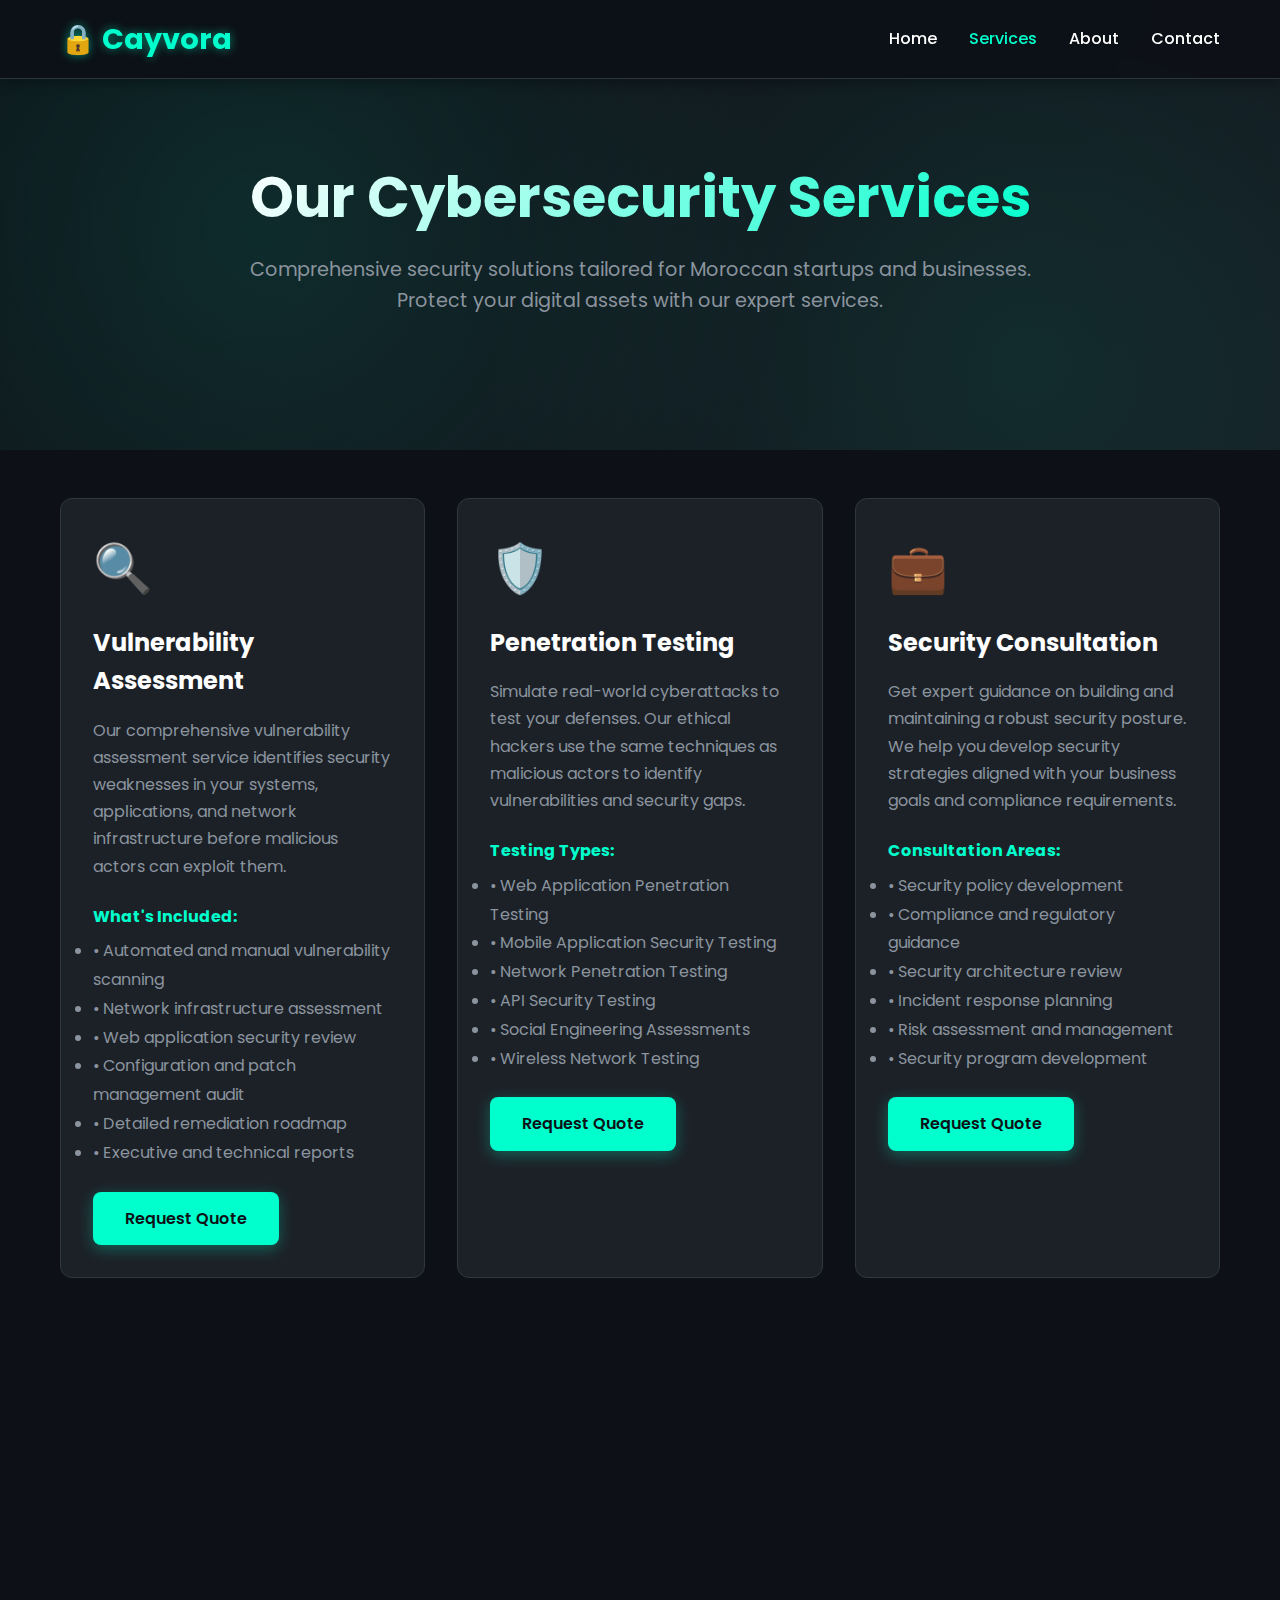
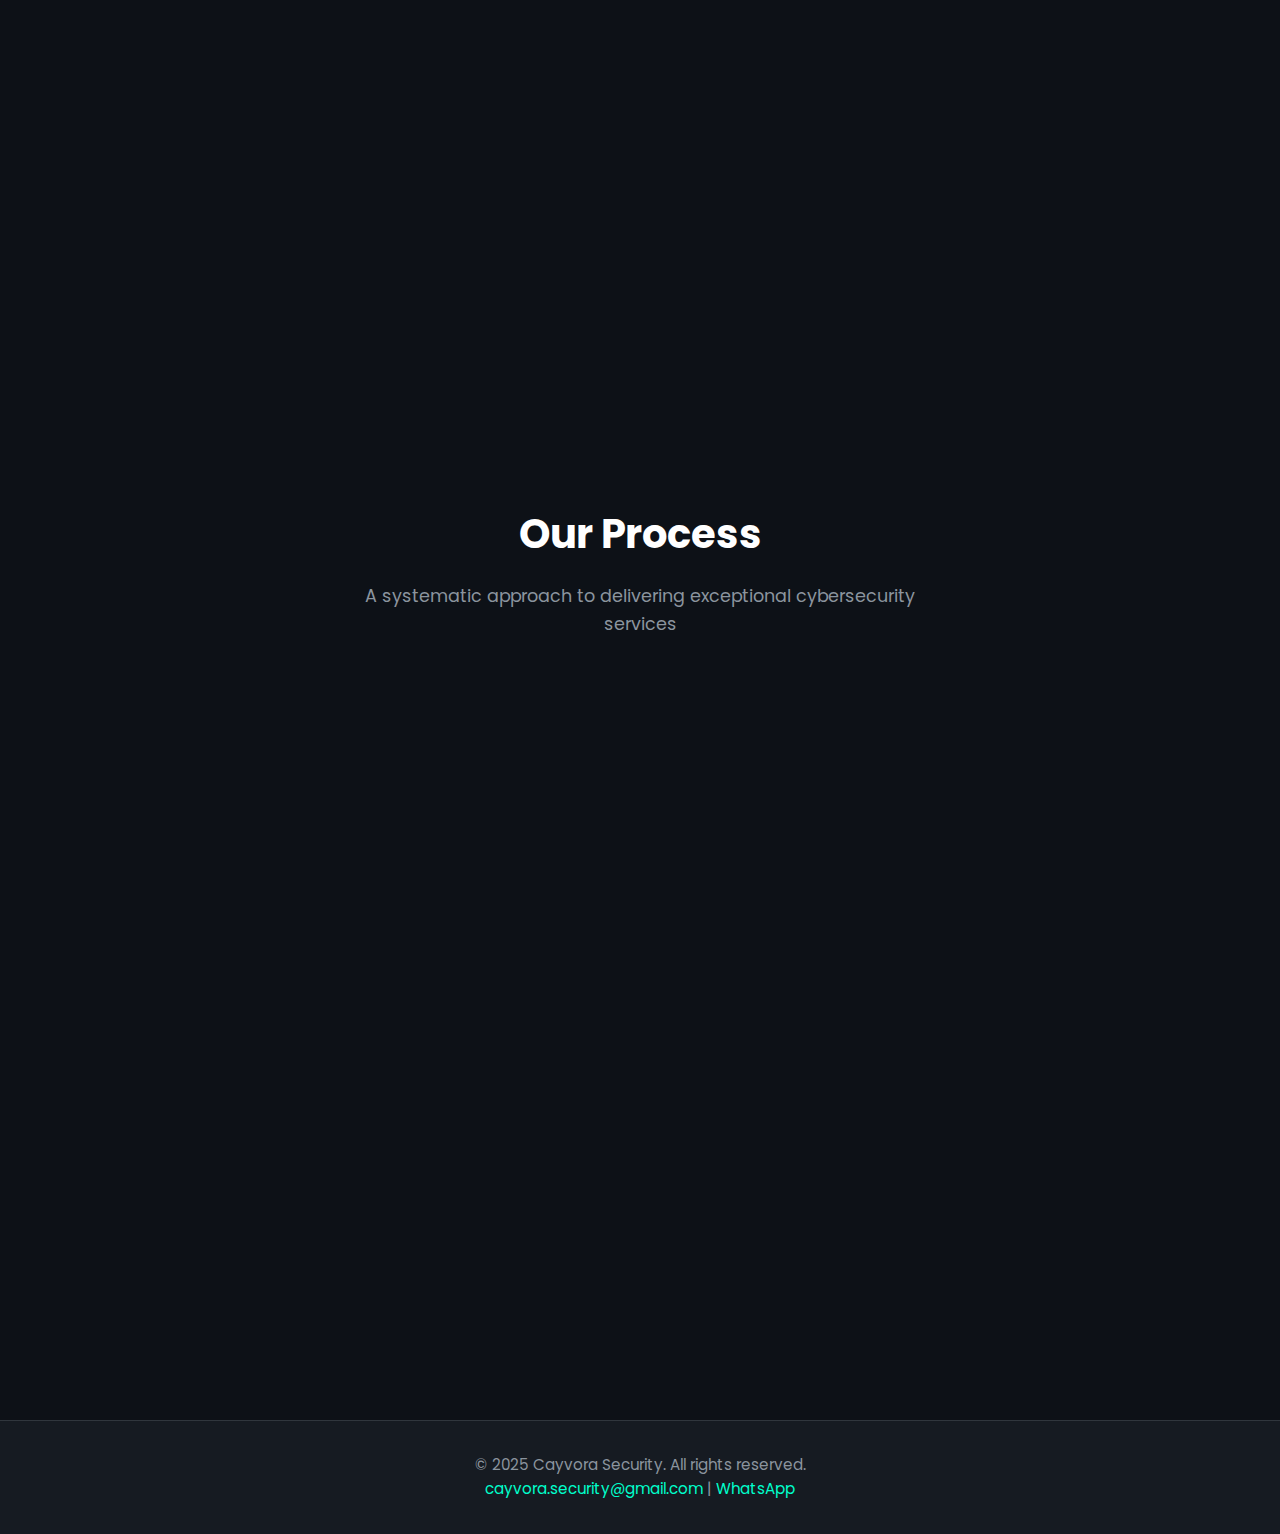
<file: cayvora-website/services.html>
<!DOCTYPE html>
<html lang="en">
<head>
  <meta charset="UTF-8">
  <meta name="viewport" content="width=device-width, initial-scale=1.0">
  <meta name="description" content="Cayvora Cybersecurity Services - Vulnerability Assessment, Penetration Testing, Security Consultation, and Training for Moroccan Startups">
  <meta name="keywords" content="cybersecurity services, penetration testing Morocco, vulnerability assessment, security training">
  <title>Our Services - Cayvora Cybersecurity</title>
  
  <!-- Stylesheet -->
  <link rel="stylesheet" href="style.css">
  
  <!-- Favicon -->
  <link rel="icon" href="data:image/svg+xml,<svg xmlns=%22http://www.w3.org/2000/svg%22 viewBox=%220 0 100 100%22><text y=%22.9em%22 font-size=%2290%22>🔒</text></svg>">
</head>
<body>

  <!-- Navigation Bar -->
  <nav class="navbar">
    <div class="nav-container">
      <a href="index.html" class="logo">🔒 Cayvora</a>
      
      <ul class="nav-links">
        <li><a href="index.html">Home</a></li>
        <li><a href="services.html">Services</a></li>
        <li><a href="about.html">About</a></li>
        <li><a href="contact.html">Contact</a></li>
      </ul>
      
      <div class="menu-toggle">
        <span></span>
        <span></span>
        <span></span>
      </div>
    </div>
  </nav>

  <!-- Page Header -->
  <section class="hero" style="min-height: 50vh; padding: 150px 20px 80px;">
    <div class="hero-content">
      <h1>Our Cybersecurity Services</h1>
      <p>
        Comprehensive security solutions tailored for Moroccan startups and businesses. 
        Protect your digital assets with our expert services.
      </p>
    </div>
  </section>

  <!-- Services Section -->
  <section class="container">
    <div class="services-grid">
      
      <!-- Service 1: Vulnerability Assessment -->
      <div class="service-card fade-in">
        <div class="service-icon">🔍</div>
        <h3>Vulnerability Assessment</h3>
        <p>
          Our comprehensive vulnerability assessment service identifies security weaknesses in your systems, 
          applications, and network infrastructure before malicious actors can exploit them.
        </p>
        <h4 style="color: var(--accent-primary); margin-top: 1.5rem; margin-bottom: 0.5rem;">What's Included:</h4>
        <ul style="color: var(--text-secondary); line-height: 1.8; margin-bottom: 1.5rem;">
          <li>• Automated and manual vulnerability scanning</li>
          <li>• Network infrastructure assessment</li>
          <li>• Web application security review</li>
          <li>• Configuration and patch management audit</li>
          <li>• Detailed remediation roadmap</li>
          <li>• Executive and technical reports</li>
        </ul>
        <a href="contact.html" class="btn btn-primary">Request Quote</a>
      </div>

      <!-- Service 2: Penetration Testing -->
      <div class="service-card fade-in">
        <div class="service-icon">🛡️</div>
        <h3>Penetration Testing</h3>
        <p>
          Simulate real-world cyberattacks to test your defenses. Our ethical hackers use the same techniques 
          as malicious actors to identify vulnerabilities and security gaps.
        </p>
        <h4 style="color: var(--accent-primary); margin-top: 1.5rem; margin-bottom: 0.5rem;">Testing Types:</h4>
        <ul style="color: var(--text-secondary); line-height: 1.8; margin-bottom: 1.5rem;">
          <li>• Web Application Penetration Testing</li>
          <li>• Mobile Application Security Testing</li>
          <li>• Network Penetration Testing</li>
          <li>• API Security Testing</li>
          <li>• Social Engineering Assessments</li>
          <li>• Wireless Network Testing</li>
        </ul>
        <a href="contact.html" class="btn btn-primary">Request Quote</a>
      </div>

      <!-- Service 3: Security Consultation -->
      <div class="service-card fade-in">
        <div class="service-icon">💼</div>
        <h3>Security Consultation</h3>
        <p>
          Get expert guidance on building and maintaining a robust security posture. We help you develop 
          security strategies aligned with your business goals and compliance requirements.
        </p>
        <h4 style="color: var(--accent-primary); margin-top: 1.5rem; margin-bottom: 0.5rem;">Consultation Areas:</h4>
        <ul style="color: var(--text-secondary); line-height: 1.8; margin-bottom: 1.5rem;">
          <li>• Security policy development</li>
          <li>• Compliance and regulatory guidance</li>
          <li>• Security architecture review</li>
          <li>• Incident response planning</li>
          <li>• Risk assessment and management</li>
          <li>• Security program development</li>
        </ul>
        <a href="contact.html" class="btn btn-primary">Request Quote</a>
      </div>

      <!-- Service 4: Awareness & Training -->
      <div class="service-card fade-in">
        <div class="service-icon">🎓</div>
        <h3>Security Awareness & Training</h3>
        <p>
          Your employees are your first line of defense. We provide customized training programs to help 
          your team recognize and prevent security threats like phishing, social engineering, and more.
        </p>
        <h4 style="color: var(--accent-primary); margin-top: 1.5rem; margin-bottom: 0.5rem;">Training Programs:</h4>
        <ul style="color: var(--text-secondary); line-height: 1.8; margin-bottom: 1.5rem;">
          <li>• Security awareness workshops</li>
          <li>• Phishing simulation campaigns</li>
          <li>• Secure coding training for developers</li>
          <li>• Incident response training</li>
          <li>• GDPR and compliance training</li>
          <li>• Custom training modules</li>
        </ul>
        <a href="contact.html" class="btn btn-primary">Request Quote</a>
      </div>

      <!-- Service 5: Security Audits -->
      <div class="service-card fade-in">
        <div class="service-icon">📋</div>
        <h3>Security Audits</h3>
        <p>
          Comprehensive security audits to evaluate your organization's security controls, policies, 
          and procedures. Ensure compliance and identify areas for improvement.
        </p>
        <h4 style="color: var(--accent-primary); margin-top: 1.5rem; margin-bottom: 0.5rem;">Audit Services:</h4>
        <ul style="color: var(--text-secondary); line-height: 1.8; margin-bottom: 1.5rem;">
          <li>• Security policy and procedure review</li>
          <li>• Access control audits</li>
          <li>• Data protection compliance audit</li>
          <li>• Third-party vendor security review</li>
          <li>• Cloud security assessment</li>
          <li>• Physical security evaluation</li>
        </ul>
        <a href="contact.html" class="btn btn-primary">Request Quote</a>
      </div>

      <!-- Service 6: Incident Response -->
      <div class="service-card fade-in">
        <div class="service-icon">🚨</div>
        <h3>Incident Response</h3>
        <p>
          Rapid response to security incidents. Our team helps you contain, investigate, and recover 
          from security breaches while minimizing damage and downtime.
        </p>
        <h4 style="color: var(--accent-primary); margin-top: 1.5rem; margin-bottom: 0.5rem;">Response Services:</h4>
        <ul style="color: var(--text-secondary); line-height: 1.8; margin-bottom: 1.5rem;">
          <li>• 24/7 incident response support</li>
          <li>• Breach investigation and forensics</li>
          <li>• Malware analysis and removal</li>
          <li>• Data breach notification assistance</li>
          <li>• Post-incident security improvements</li>
          <li>• Incident response plan development</li>
        </ul>
        <a href="contact.html" class="btn btn-primary">Request Quote</a>
      </div>

    </div>
  </section>

  <!-- Process Section -->
  <section class="container" style="padding-top: 40px;">
    <h2 class="section-title">Our Process</h2>
    <p class="section-subtitle">
      A systematic approach to delivering exceptional cybersecurity services
    </p>
    
    <div class="services-grid" style="grid-template-columns: repeat(auto-fit, minmax(250px, 1fr));">
      <div class="service-card fade-in">
        <div class="service-icon">1️⃣</div>
        <h3>Discovery</h3>
        <p>
          We start by understanding your business, infrastructure, and security requirements through detailed consultations.
        </p>
      </div>

      <div class="service-card fade-in">
        <div class="service-icon">2️⃣</div>
        <h3>Assessment</h3>
        <p>
          Our experts conduct thorough security assessments using industry-standard tools and methodologies.
        </p>
      </div>

      <div class="service-card fade-in">
        <div class="service-icon">3️⃣</div>
        <h3>Reporting</h3>
        <p>
          Receive detailed reports with findings, risk ratings, and clear, actionable remediation recommendations.
        </p>
      </div>

      <div class="service-card fade-in">
        <div class="service-icon">4️⃣</div>
        <h3>Support</h3>
        <p>
          We provide ongoing support to help you implement fixes and improve your overall security posture.
        </p>
      </div>
    </div>
  </section>

  <!-- CTA Section -->
  <section class="container" style="text-align: center; padding: 60px 20px;">
    <div class="fade-in">
      <h2 class="section-title">Ready to Get Started?</h2>
      <p class="section-subtitle">
        Contact us today for a free consultation and custom quote
      </p>
      <div class="cta-buttons">
        <a href="contact.html" class="btn btn-primary">Contact Us</a>
        <a href="https://wa.me/2126XXXXXXXX" class="btn btn-secondary" target="_blank" rel="noopener">
          WhatsApp Us
        </a>
      </div>
    </div>
  </section>

  <!-- Footer -->
  <footer>
    <div class="container">
      <p>&copy; 2025 Cayvora Security. All rights reserved.</p>
      <p>
        <a href="mailto:cayvora.security@gmail.com">cayvora.security@gmail.com</a> | 
        <a href="https://wa.me/2126XXXXXXXX" target="_blank" rel="noopener">WhatsApp</a>
      </p>
    </div>
  </footer>

  <!-- JavaScript -->
  <script src="script.js"></script>

</body>
</html>
</file>
<file: cayvora-website/style.css>
/* ===================================
   Cayvora Cybersecurity - Global Styles
   Dark Cyber-Aesthetic Theme
   =================================== */

/* Import Google Fonts */
@import url('https://fonts.googleapis.com/css2?family=Poppins:wght@300;400;500;600;700&display=swap');

/* CSS Variables for Theme Colors */
:root {
  --bg-primary: #0d1117;
  --bg-secondary: #161b22;
  --bg-card: #1c2128;
  --accent-primary: #00ffcc;
  --accent-secondary: #00d4aa;
  --text-primary: #ffffff;
  --text-secondary: #8b949e;
  --border-color: #30363d;
  --shadow-glow: 0 0 20px rgba(0, 255, 204, 0.3);
  --shadow-card: 0 8px 32px rgba(0, 0, 0, 0.4);
}

/* Global Reset */
* {
  margin: 0;
  padding: 0;
  box-sizing: border-box;
}

html {
  scroll-behavior: smooth;
}

body {
  font-family: 'Poppins', sans-serif;
  background-color: var(--bg-primary);
  color: var(--text-primary);
  line-height: 1.6;
  overflow-x: hidden;
}

/* Container */
.container {
  max-width: 1200px;
  margin: 0 auto;
  padding: 0 20px;
}

/* ===================================
   Navigation Bar
   =================================== */
.navbar {
  background-color: rgba(13, 17, 23, 0.95);
  backdrop-filter: blur(10px);
  padding: 1rem 0;
  position: fixed;
  width: 100%;
  top: 0;
  z-index: 1000;
  border-bottom: 1px solid var(--border-color);
  box-shadow: 0 4px 12px rgba(0, 0, 0, 0.3);
}

.nav-container {
  display: flex;
  justify-content: space-between;
  align-items: center;
  max-width: 1200px;
  margin: 0 auto;
  padding: 0 20px;
}

.logo {
  font-size: 1.8rem;
  font-weight: 700;
  color: var(--accent-primary);
  text-decoration: none;
  text-shadow: 0 0 10px rgba(0, 255, 204, 0.5);
  transition: all 0.3s ease;
}

.logo:hover {
  text-shadow: 0 0 20px rgba(0, 255, 204, 0.8);
  transform: scale(1.05);
}

.nav-links {
  display: flex;
  list-style: none;
  gap: 2rem;
}

.nav-links a {
  color: var(--text-primary);
  text-decoration: none;
  font-weight: 500;
  transition: all 0.3s ease;
  position: relative;
}

.nav-links a::after {
  content: '';
  position: absolute;
  bottom: -5px;
  left: 0;
  width: 0;
  height: 2px;
  background: var(--accent-primary);
  transition: width 0.3s ease;
}

.nav-links a:hover {
  color: var(--accent-primary);
}

.nav-links a:hover::after {
  width: 100%;
}

.nav-links a.active {
  color: var(--accent-primary);
}

/* Mobile Menu Toggle */
.menu-toggle {
  display: none;
  flex-direction: column;
  cursor: pointer;
  gap: 5px;
}

.menu-toggle span {
  width: 25px;
  height: 3px;
  background: var(--accent-primary);
  border-radius: 3px;
  transition: all 0.3s ease;
}

.menu-toggle.active span:nth-child(1) {
  transform: rotate(45deg) translate(8px, 8px);
}

.menu-toggle.active span:nth-child(2) {
  opacity: 0;
}

.menu-toggle.active span:nth-child(3) {
  transform: rotate(-45deg) translate(7px, -7px);
}

/* ===================================
   Hero Section
   =================================== */
.hero {
  min-height: 100vh;
  display: flex;
  align-items: center;
  justify-content: center;
  text-align: center;
  padding: 120px 20px 80px;
  background: linear-gradient(135deg, var(--bg-primary) 0%, var(--bg-secondary) 100%);
  position: relative;
  overflow: hidden;
}

.hero::before {
  content: '';
  position: absolute;
  top: 0;
  left: 0;
  right: 0;
  bottom: 0;
  background: 
    radial-gradient(circle at 20% 50%, rgba(0, 255, 204, 0.1) 0%, transparent 50%),
    radial-gradient(circle at 80% 80%, rgba(0, 212, 170, 0.1) 0%, transparent 50%);
  pointer-events: none;
}

.hero-content {
  position: relative;
  z-index: 1;
  max-width: 800px;
}

.hero h1 {
  font-size: 3.5rem;
  font-weight: 700;
  margin-bottom: 1.5rem;
  line-height: 1.2;
  background: linear-gradient(135deg, var(--text-primary) 0%, var(--accent-primary) 100%);
  -webkit-background-clip: text;
  -webkit-text-fill-color: transparent;
  background-clip: text;
  animation: fadeInUp 1s ease;
}

.hero p {
  font-size: 1.2rem;
  color: var(--text-secondary);
  margin-bottom: 2.5rem;
  animation: fadeInUp 1s ease 0.2s backwards;
}

.cta-buttons {
  display: flex;
  gap: 1.5rem;
  justify-content: center;
  flex-wrap: wrap;
  animation: fadeInUp 1s ease 0.4s backwards;
}

/* ===================================
   Buttons
   =================================== */
.btn {
  padding: 14px 32px;
  border-radius: 8px;
  text-decoration: none;
  font-weight: 600;
  font-size: 1rem;
  transition: all 0.3s ease;
  display: inline-block;
  border: none;
  cursor: pointer;
}

.btn-primary {
  background: var(--accent-primary);
  color: var(--bg-primary);
  box-shadow: 0 4px 15px rgba(0, 255, 204, 0.3);
}

.btn-primary:hover {
  background: var(--accent-secondary);
  box-shadow: var(--shadow-glow);
  transform: translateY(-2px);
}

.btn-secondary {
  background: transparent;
  color: var(--accent-primary);
  border: 2px solid var(--accent-primary);
}

.btn-secondary:hover {
  background: var(--accent-primary);
  color: var(--bg-primary);
  box-shadow: var(--shadow-glow);
  transform: translateY(-2px);
}

/* ===================================
   Sections
   =================================== */
section {
  padding: 80px 20px;
}

.section-title {
  text-align: center;
  font-size: 2.5rem;
  font-weight: 700;
  margin-bottom: 1rem;
  color: var(--text-primary);
}

.section-subtitle {
  text-align: center;
  font-size: 1.1rem;
  color: var(--text-secondary);
  margin-bottom: 3rem;
  max-width: 600px;
  margin-left: auto;
  margin-right: auto;
}

/* ===================================
   Service Cards
   =================================== */
.services-grid {
  display: grid;
  grid-template-columns: repeat(auto-fit, minmax(280px, 1fr));
  gap: 2rem;
  margin-top: 3rem;
}

.service-card {
  background: var(--bg-card);
  border: 1px solid var(--border-color);
  border-radius: 12px;
  padding: 2rem;
  transition: all 0.3s ease;
  position: relative;
  overflow: hidden;
}

.service-card::before {
  content: '';
  position: absolute;
  top: 0;
  left: 0;
  right: 0;
  height: 3px;
  background: linear-gradient(90deg, var(--accent-primary), var(--accent-secondary));
  transform: scaleX(0);
  transition: transform 0.3s ease;
}

.service-card:hover::before {
  transform: scaleX(1);
}

.service-card:hover {
  transform: translateY(-8px);
  box-shadow: var(--shadow-card);
  border-color: var(--accent-primary);
}

.service-icon {
  font-size: 3rem;
  margin-bottom: 1rem;
  display: inline-block;
}

.service-card h3 {
  font-size: 1.5rem;
  margin-bottom: 1rem;
  color: var(--text-primary);
}

.service-card p {
  color: var(--text-secondary);
  margin-bottom: 1.5rem;
  line-height: 1.7;
}

/* ===================================
   Payment Methods Section
   =================================== */
.payment-methods {
  background: var(--bg-secondary);
}

.payment-grid {
  display: grid;
  grid-template-columns: repeat(auto-fit, minmax(200px, 1fr));
  gap: 2rem;
  margin-top: 3rem;
}

.payment-card {
  background: var(--bg-card);
  border: 1px solid var(--border-color);
  border-radius: 12px;
  padding: 2rem;
  text-align: center;
  transition: all 0.3s ease;
}

.payment-card:hover {
  border-color: var(--accent-primary);
  box-shadow: 0 4px 20px rgba(0, 255, 204, 0.2);
  transform: translateY(-5px);
}

.payment-icon {
  font-size: 2.5rem;
  margin-bottom: 1rem;
}

.payment-card h4 {
  font-size: 1.2rem;
  color: var(--text-primary);
}

/* ===================================
   About Page Styles
   =================================== */
.about-content {
  max-width: 900px;
  margin: 0 auto;
}

.about-section {
  background: var(--bg-card);
  border: 1px solid var(--border-color);
  border-radius: 12px;
  padding: 3rem;
  margin-bottom: 3rem;
}

.about-section h2 {
  font-size: 2rem;
  margin-bottom: 1.5rem;
  color: var(--accent-primary);
}

.about-section p {
  color: var(--text-secondary);
  margin-bottom: 1.5rem;
  line-height: 1.8;
}

.features-list {
  list-style: none;
  margin-top: 2rem;
}

.features-list li {
  padding: 1rem;
  margin-bottom: 1rem;
  background: var(--bg-secondary);
  border-left: 3px solid var(--accent-primary);
  border-radius: 4px;
  color: var(--text-secondary);
  transition: all 0.3s ease;
}

.features-list li:hover {
  background: var(--bg-card);
  transform: translateX(10px);
}

.features-list li::before {
  content: '✓';
  color: var(--accent-primary);
  font-weight: bold;
  margin-right: 10px;
  font-size: 1.2rem;
}

/* ===================================
   Contact Form
   =================================== */
.contact-container {
  max-width: 800px;
  margin: 0 auto;
}

.contact-info {
  display: grid;
  grid-template-columns: repeat(auto-fit, minmax(250px, 1fr));
  gap: 2rem;
  margin-bottom: 3rem;
}

.contact-card {
  background: var(--bg-card);
  border: 1px solid var(--border-color);
  border-radius: 12px;
  padding: 2rem;
  text-align: center;
  transition: all 0.3s ease;
}

.contact-card:hover {
  border-color: var(--accent-primary);
  box-shadow: var(--shadow-glow);
  transform: translateY(-5px);
}

.contact-card-icon {
  font-size: 2.5rem;
  margin-bottom: 1rem;
}

.contact-card h3 {
  font-size: 1.3rem;
  margin-bottom: 1rem;
  color: var(--text-primary);
}

.contact-card a {
  color: var(--accent-primary);
  text-decoration: none;
  word-break: break-all;
}

.contact-card a:hover {
  text-decoration: underline;
}

.contact-form {
  background: var(--bg-card);
  border: 1px solid var(--border-color);
  border-radius: 12px;
  padding: 3rem;
}

.form-group {
  margin-bottom: 1.5rem;
}

.form-group label {
  display: block;
  margin-bottom: 0.5rem;
  color: var(--text-primary);
  font-weight: 500;
}

.form-group input,
.form-group textarea {
  width: 100%;
  padding: 12px 16px;
  background: var(--bg-secondary);
  border: 1px solid var(--border-color);
  border-radius: 8px;
  color: var(--text-primary);
  font-family: 'Poppins', sans-serif;
  font-size: 1rem;
  transition: all 0.3s ease;
}

.form-group input:focus,
.form-group textarea:focus {
  outline: none;
  border-color: var(--accent-primary);
  box-shadow: 0 0 0 3px rgba(0, 255, 204, 0.1);
}

.form-group textarea {
  resize: vertical;
  min-height: 150px;
}

/* ===================================
   Footer
   =================================== */
footer {
  background: var(--bg-secondary);
  border-top: 1px solid var(--border-color);
  padding: 2rem 0;
  text-align: center;
}

footer p {
  color: var(--text-secondary);
  font-size: 0.95rem;
}

footer a {
  color: var(--accent-primary);
  text-decoration: none;
}

footer a:hover {
  text-decoration: underline;
}

/* ===================================
   Animations
   =================================== */
@keyframes fadeInUp {
  from {
    opacity: 0;
    transform: translateY(30px);
  }
  to {
    opacity: 1;
    transform: translateY(0);
  }
}

.fade-in {
  opacity: 0;
  transform: translateY(30px);
  transition: all 0.6s ease;
}

.fade-in.visible {
  opacity: 1;
  transform: translateY(0);
}

/* ===================================
   Responsive Design
   =================================== */
@media (max-width: 768px) {
  .menu-toggle {
    display: flex;
  }

  .nav-links {
    position: fixed;
    top: 70px;
    left: -100%;
    flex-direction: column;
    background: rgba(22, 27, 34, 0.98);
    backdrop-filter: blur(10px);
    width: 100%;
    padding: 2rem;
    gap: 1.5rem;
    transition: left 0.3s ease;
    border-bottom: 1px solid var(--border-color);
  }

  .nav-links.active {
    left: 0;
  }

  .hero h1 {
    font-size: 2.5rem;
  }

  .hero p {
    font-size: 1rem;
  }

  .cta-buttons {
    flex-direction: column;
    align-items: center;
  }

  .btn {
    width: 100%;
    max-width: 300px;
  }

  .section-title {
    font-size: 2rem;
  }

  .services-grid {
    grid-template-columns: 1fr;
  }

  .about-section {
    padding: 2rem;
  }

  .contact-form {
    padding: 2rem;
  }
}

@media (max-width: 480px) {
  .hero h1 {
    font-size: 2rem;
  }

  .section-title {
    font-size: 1.8rem;
  }

  .service-card,
  .payment-card {
    padding: 1.5rem;
  }
}
</file>
